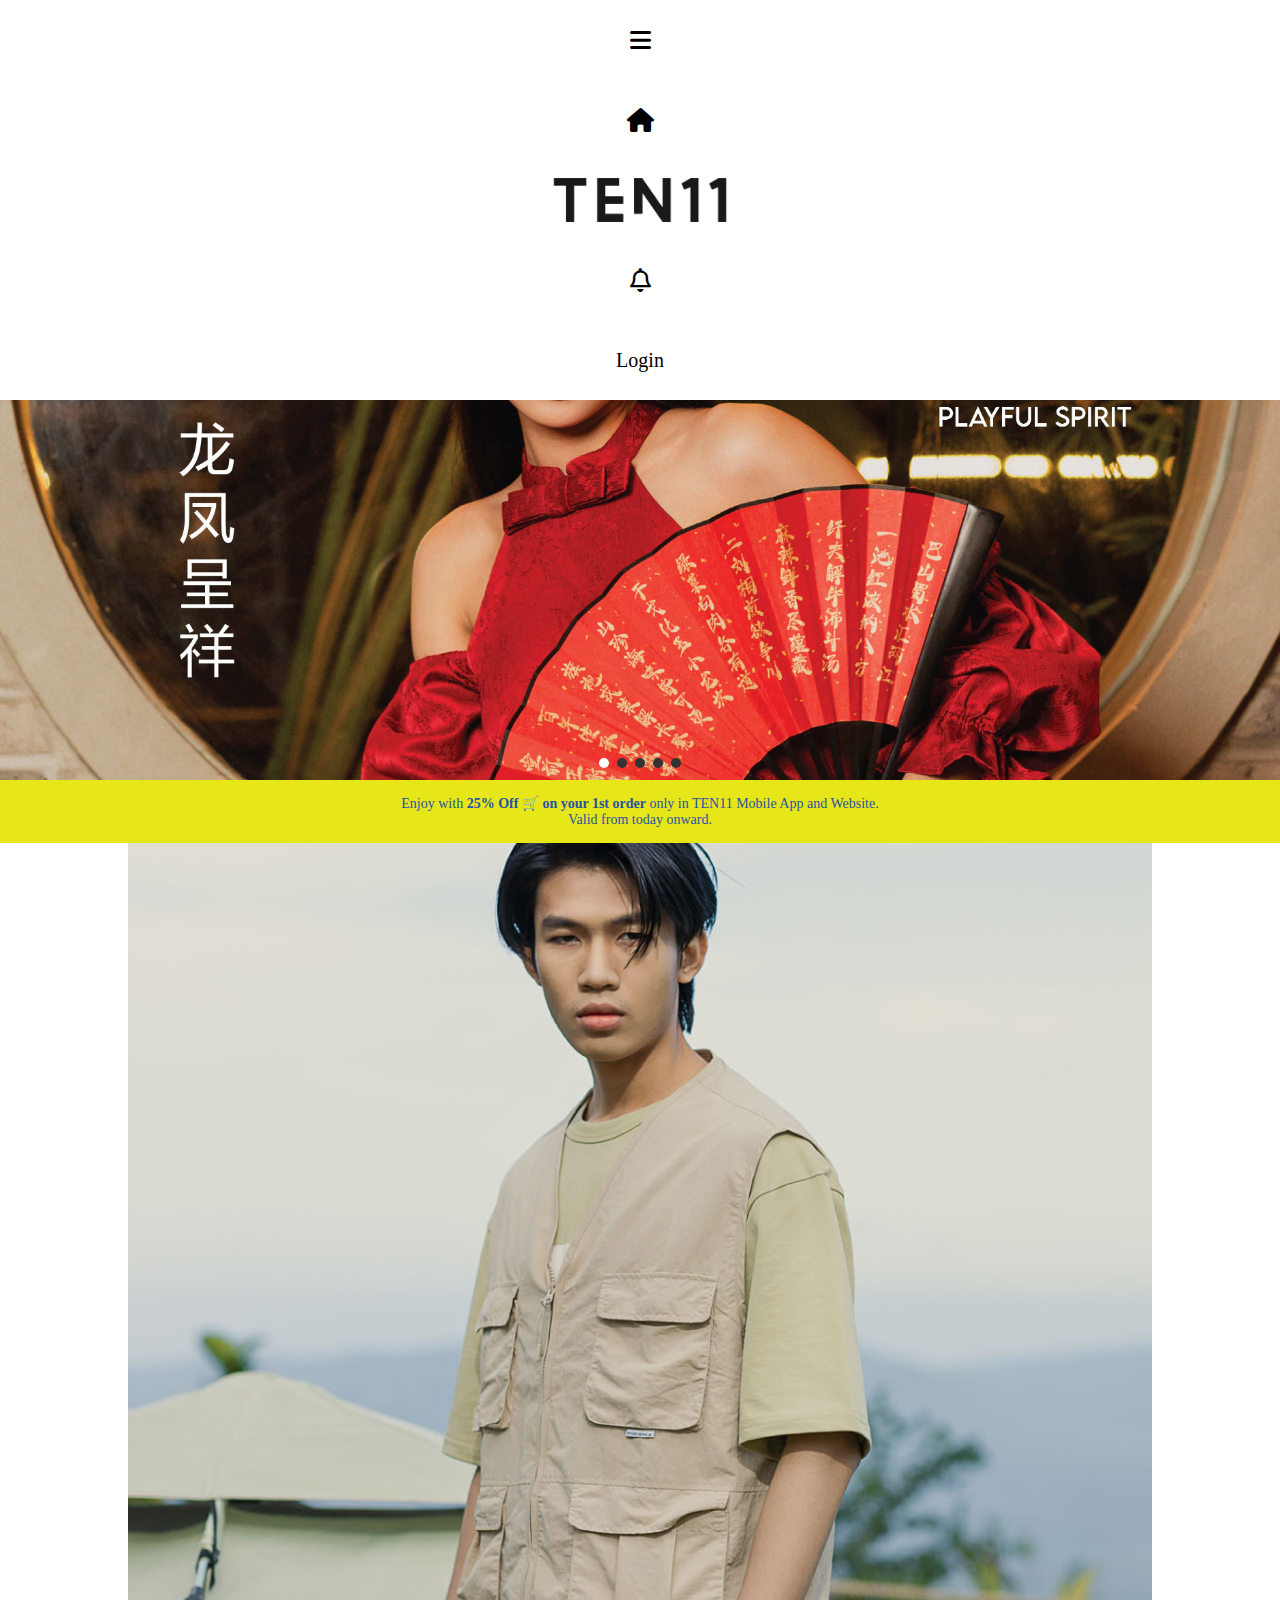
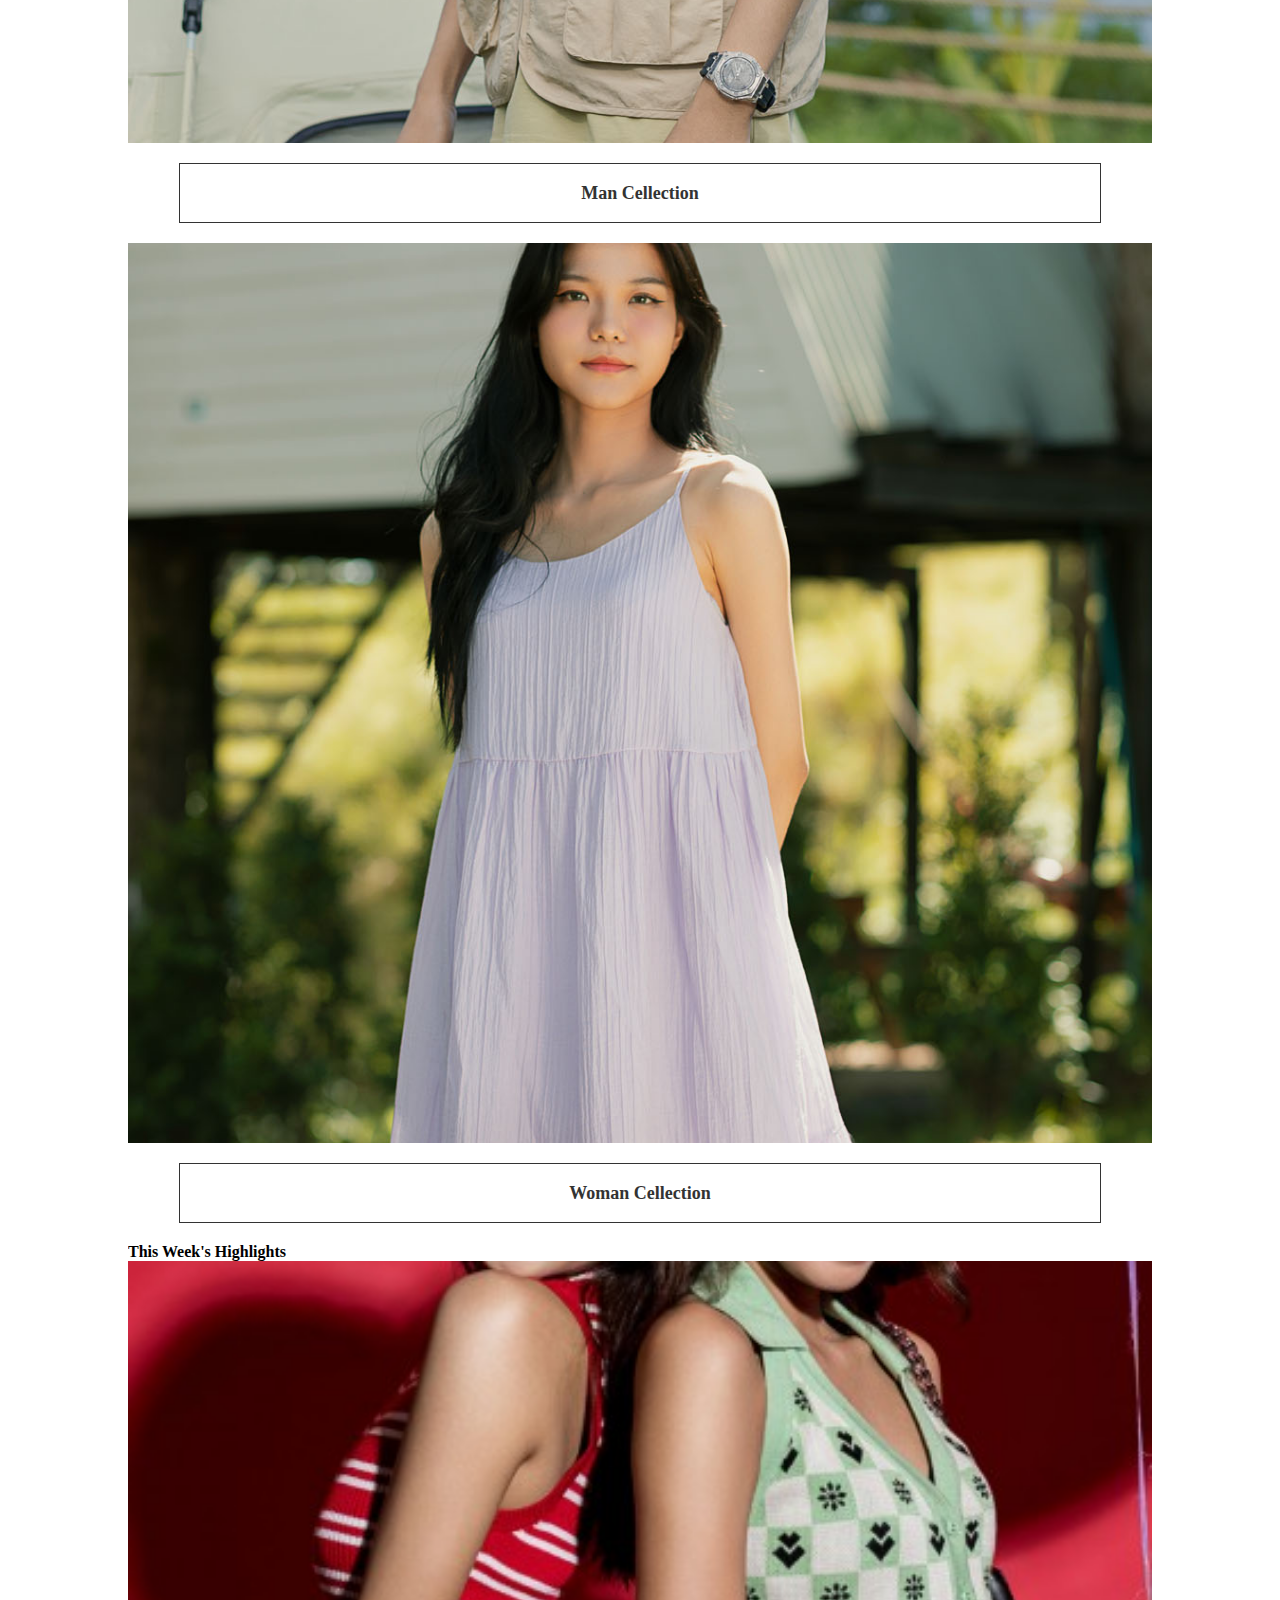
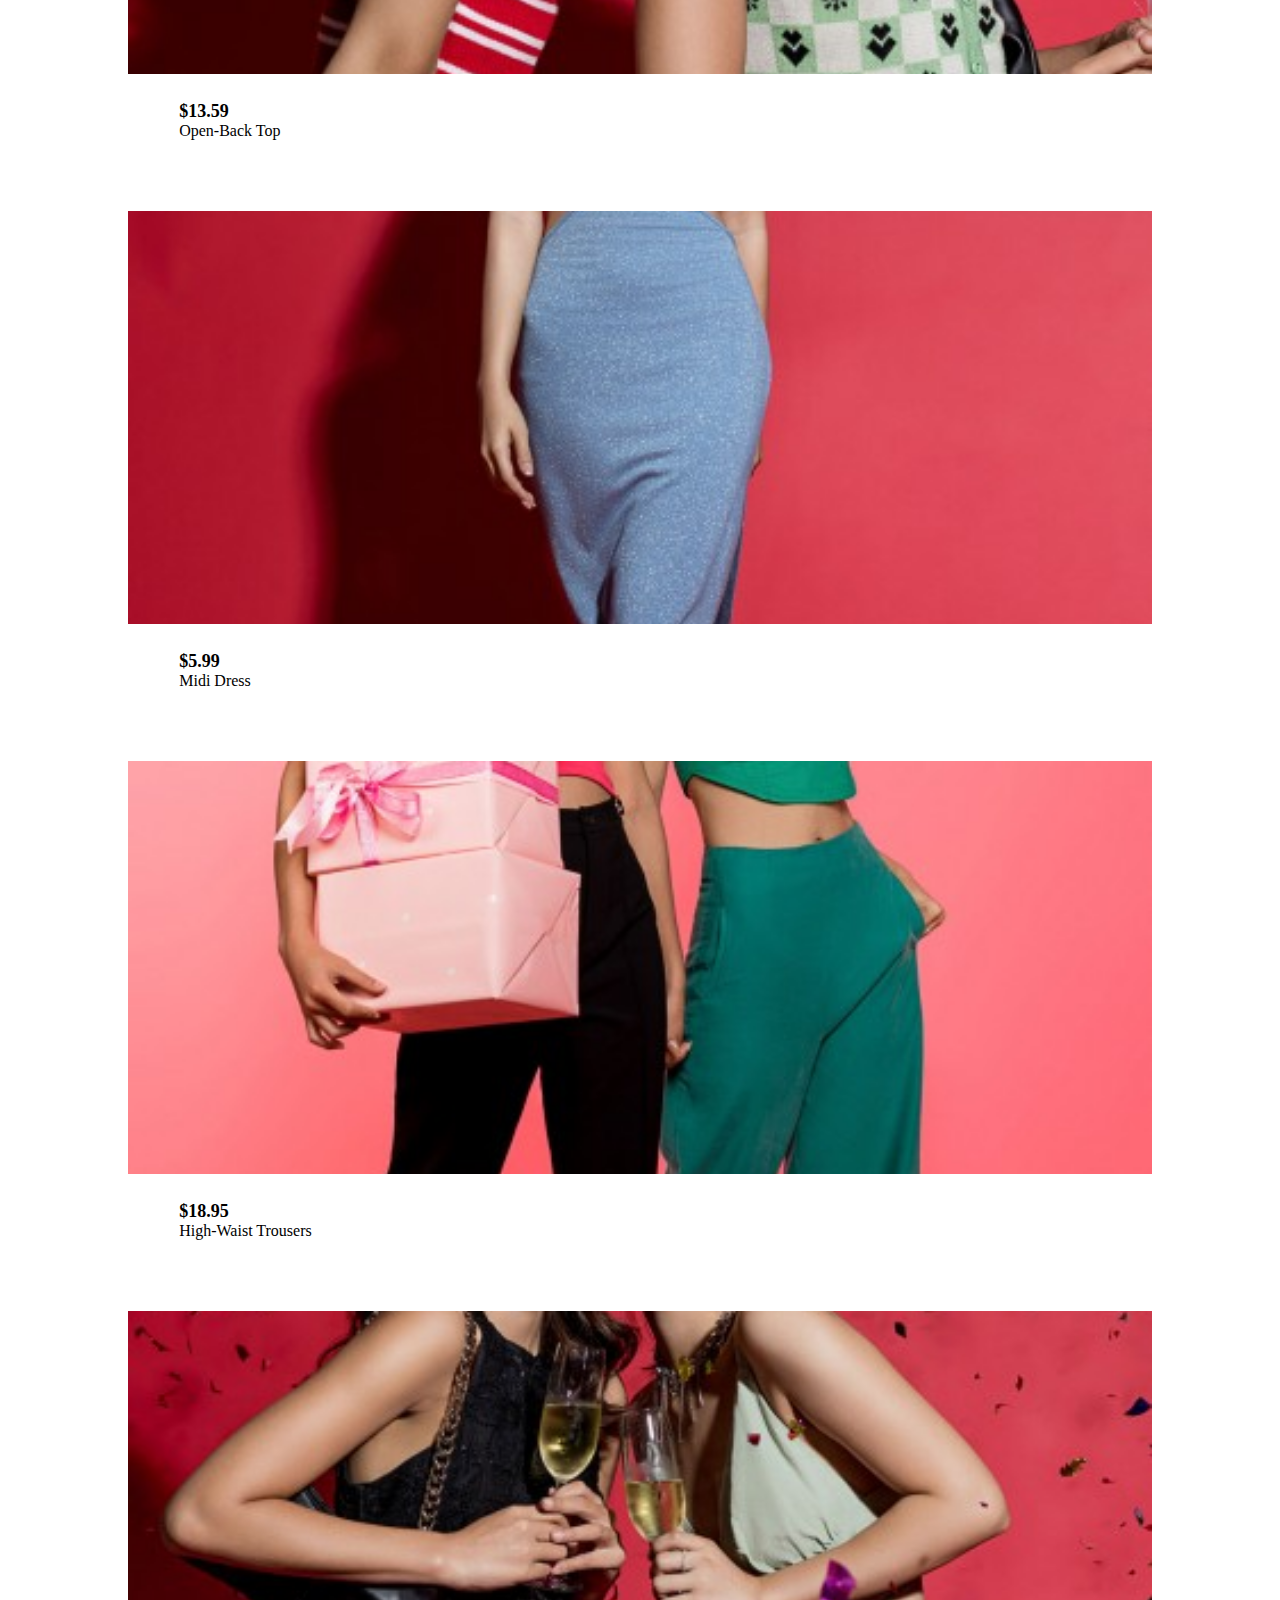
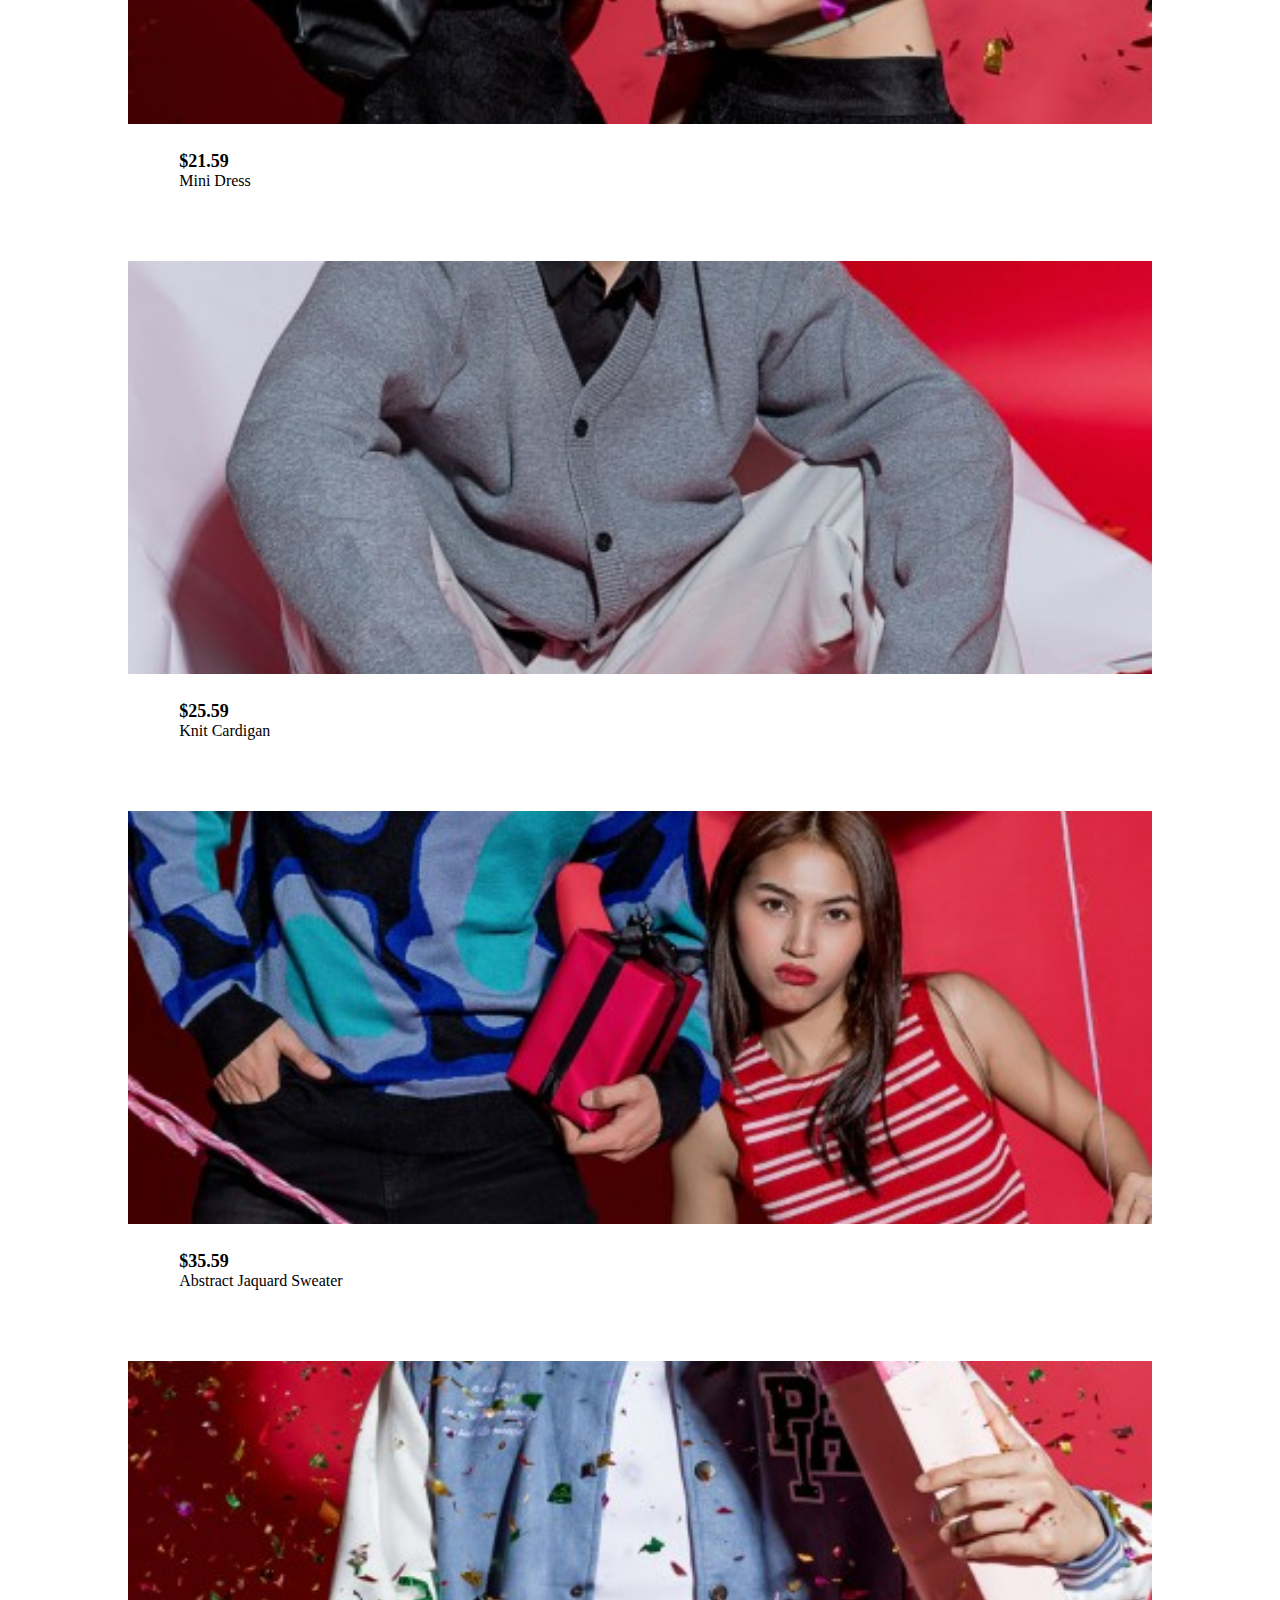
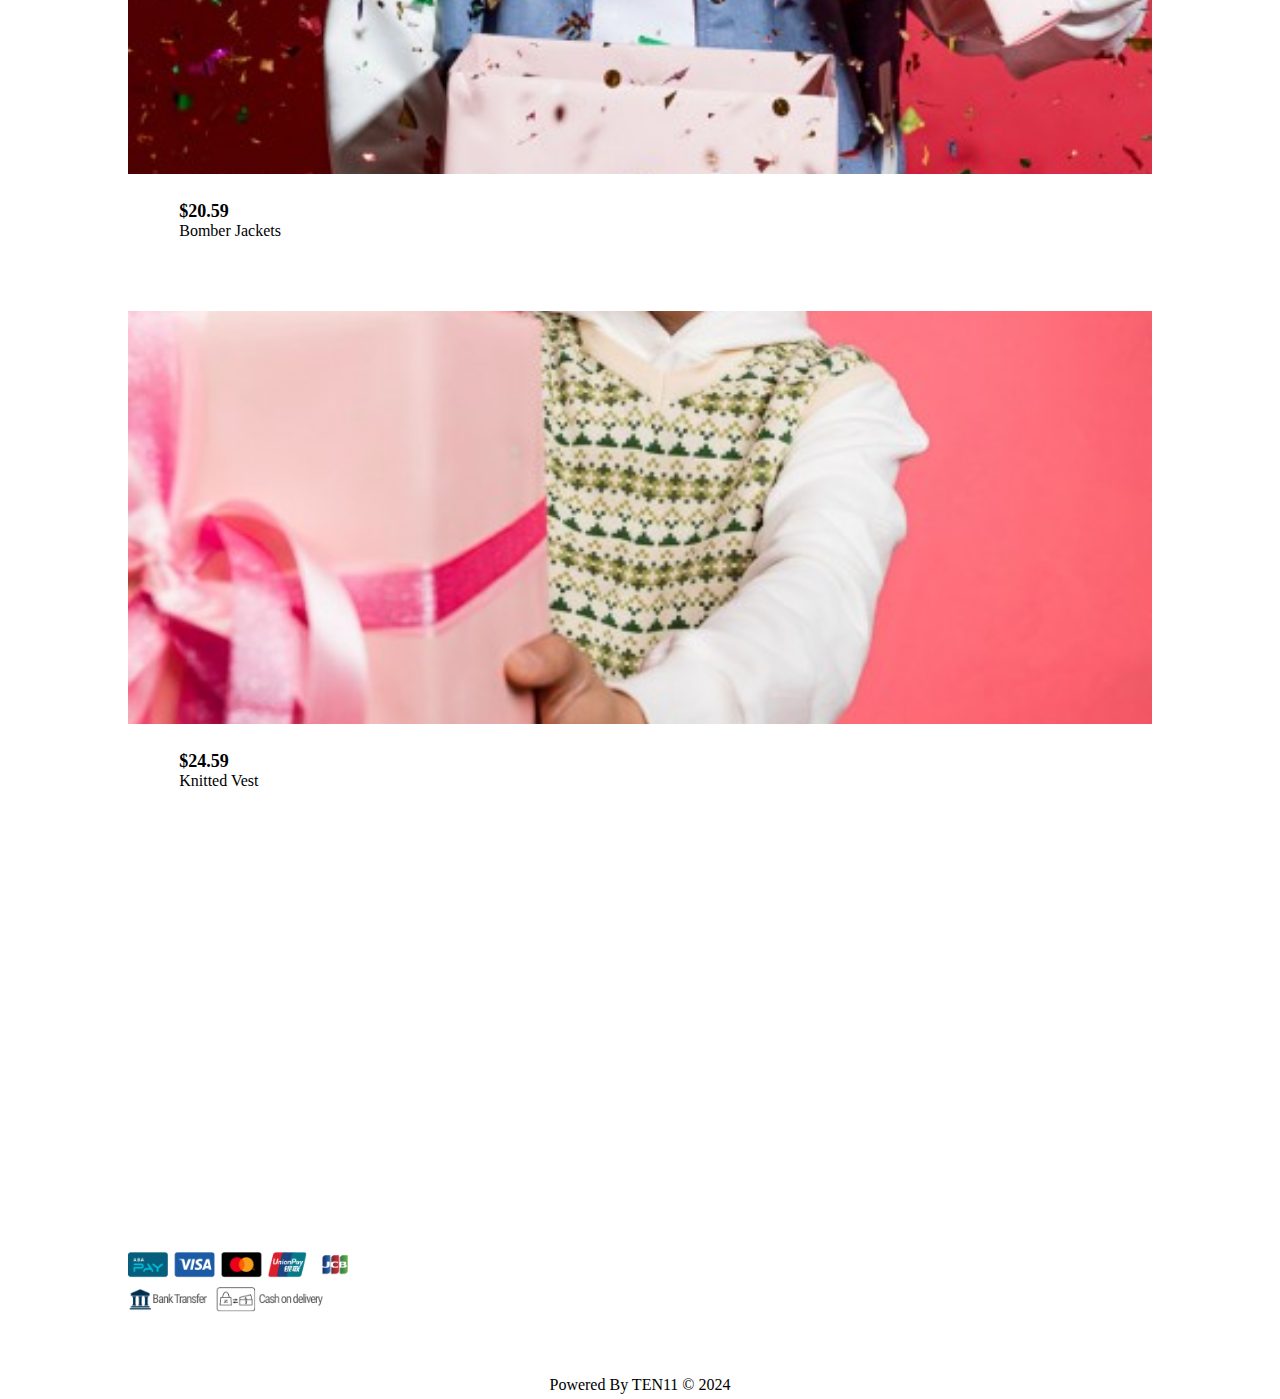
<file: index.html>
<!DOCTYPE html>
<html lang="en">
<head>
    <meta charset="UTF-8">
    <meta name="viewport" content="width=device-width, initial-scale=1.0">
    <title>TEN11</title>
    
    <!-- logo -->
    <link rel="icon" href="assets/logo.png">

    <!-- My CSS -->
    <link rel="stylesheet" href="css/style_index.css">

    <!-- jquery -->
    <script src="https://cdnjs.cloudflare.com/ajax/libs/jquery/3.7.1/jquery.min.js"></script>
    
    <!-- font-awesome -->
    <link rel="stylesheet" href="https://cdnjs.cloudflare.com/ajax/libs/font-awesome/6.5.1/css/all.min.css">
   
    <!-- bootstrap -->
    <link href="https://cdn.jsdelivr.net/npm/bootstrap@5.3.2/dist/css/bootstrap.min.css" rel="stylesheet" integrity="sha384-T3c6CoIi6uLrA9TneNEoa7RxnatzjcDSCmG1MXxSR1GAsXEV/Dwwykc2MPK8M2HN" crossorigin="anonymous">
    <script src="https://cdn.jsdelivr.net/npm/bootstrap@5.3.2/dist/js/bootstrap.bundle.min.js" integrity="sha384-C6RzsynM9kWDrMNeT87bh95OGNyZPhcTNXj1NW7RuBCsyN/o0jlpcV8Qyq46cDfL" crossorigin="anonymous"></script>

</head>
<body>
    <div class="container-fuilt-Head" >
        <div class="container-Head">
            <div class="row">
                <div class="menu-bar col-xl-1 col-lg-2 col-md-2 col-sm-2 col-2">
                    <i class="fa-solid fa-bars" id="fa-bars" ></i>
                </div>
                <div class="home col-xl-1 col-lg-1 col-md-1 col-sm-1 col-1">
                    <a href="index.html">
                        <i class="fa-solid fa-house"></i>
                    </a>
                </div>
                <div class="logo col-xl-8 col-lg-6 col-md-6 col-sm-6 col-5">
                    <img src="assets/logo_homepage.png" alt="">
                </div>
                <div class="notification col-xl-1 col-lg-1 col-md-1 col-sm-1 col-1">
                    <i class="fa-regular fa-bell"></i>
                </div>
                <div class="Login col-xl-1 col-lg-2 col-md-2 col-sm-2 col-3">
                    <span>Login</span>
                </div>
            </div>
        </div>      
    </div>  
    
    <div class="menu col-xl-4 col-lg-5 col-md-7 col-sm-9 col-9">
        <div class="txt-box">
            <h1>Menu</h1>
        </div>
        <div class="left-menu">
            <ul>
                <li>
                    <a href="Man.html" >
                        <h1>Man Cellection</h1>
                    </a>
                </li>
                <li>
                    <a href="Woman.html">
                        <h1>Woman Cellection</h1>
                    </a>
                </li>
            </ul>
        </div>
    </div>
    
    <div class="notifition-popup ">
        <div class="exit col-xl-12 col-lg-12 col-md-12 col-sm-12 col-12 ">
            <i class="fa-solid fa-xmark" id="exit"></i>
        </div>
        <div class="txt-box col-xl-12 col-lg-12 col-md-12 col-sm-12 col-12">
            <h5>
                <i class="fa-regular fa-bell "></i>
                1st🛒 time Buy Special offer 25% Off all items😁 in TEN11 Mobile App and Website.
            </h5>
        </div>
        <div class="txt-box col-xl-12 col-lg-12 col-md-12 col-sm-12 col-12 ">
            <p>Start from today onward.</p>
        </div>
        <div class="btn-box col-xl-12 col-lg-12 col-md-12 col-sm-12 col-12">
            <div class="box-shop">
                <a href="Man.html">Shop Man</a>
            </div>
            <div class="box-shop">
                <a href="Woman.html">Shop Woman</a>
            </div>
        </div>
    </div>
    
    <div class="container-slide ">
        <div class="pagination">
            <ul></ul>
        </div>
    </div>

    <div class="container-fuilt-promotion">
        <div class="txt-promotion"> 
            <p>Enjoy with <b>25% Off</b> 🛒 <b>on your 1st order</b> only in TEN11 Mobile App and Website.</p>
            <p>Valid from today onward.</p>
        </div>
        
    </div>

    <div class="container-cellection mt-4">
        <div class="row">
            <div class="cellection  col-xl-6 col-lg-6 col-md-6 col-sm-6 col-6">
                <div class="img-box ">
                    <img src="img/menCelection.jpg" alt="">
                </div>
                <div class="txt-box ">
                    <div class="box">
                        <a href="Man.html"><b>Man Cellection</b></a>
                    </div>
                </div>
            </div>
            <div class="cellection col-xl-6 col-lg-6 col-md-6 col-sm-6 col-6">
                <div class="img-box">
                    <img src="img/womenCellection.jpg" alt="">
                </div>
                <div class="txt-box">
                    <div class="box">
                        <a href="Woman.html"><b>Woman Cellection</b></a>
                    </div>
                    
                </div>
            </div>
        </div>
    </div>

    <div class="container-highlights ">
        <div class="title mt-4">
            <h4>This Week's Highlights</h4>
        </div>    
        <div class="row" id="item-highlights">
        </div>
    </div> 

    <div class="container-fuilt bg-dark">
        <div class="container-end">
            <div class="row">
                <div class="container-item col-xl-4 col-lg-4 col-md-6 col-sm-6 col-6">
                    <div class="title-box">
                        <span>
                            <b>Follow Us</b>
                        </span>
                    </div>
                    <div class="item-box">
                        <span><i class="fa-brands fa-facebook"></i> Facebook</span>
                        <span><i class="fa-brands fa-instagram"></i> Instagram</span>
                        <span><i class="fa-brands fa-tiktok"></i> Tiktok</span>
                    </div>
                </div>
                <div class="container-item col-xl-4 col-lg-4 col-md-6 col-sm-6 col-6">
                    <div class="title-box">
                        <span>
                            <b>Customer Services</b>
                        </span>
                    </div>
                    <div class="item-box">
                        <span><i class="fa-regular fa-circle-question"></i> Online exchange policy</span>
                        <span><i class="fa-solid fa-shield-halved"></i> Privacy Policy</span>
                    </div>
                </div>
                <div class="container-item col-xl-4 col-lg-4 col-md-12 col-sm-12 col-12">
                    <div class="title-box">
                        <span>
                            <b>We Accept</b>
                        </span>
                    </div>
                    <div class="item-box">
                        <img src="img/We-accept-payments.png" alt="">
                    </div>
                </div>
            </div>
        </div>
    </div>

    <div class="container-proweredBy">
        <span>Powered By TEN11 © 2024</span>
    </div>
</body>
<!-- My script -->
<script src="js/script_index.js"></script>
</html>
</file>
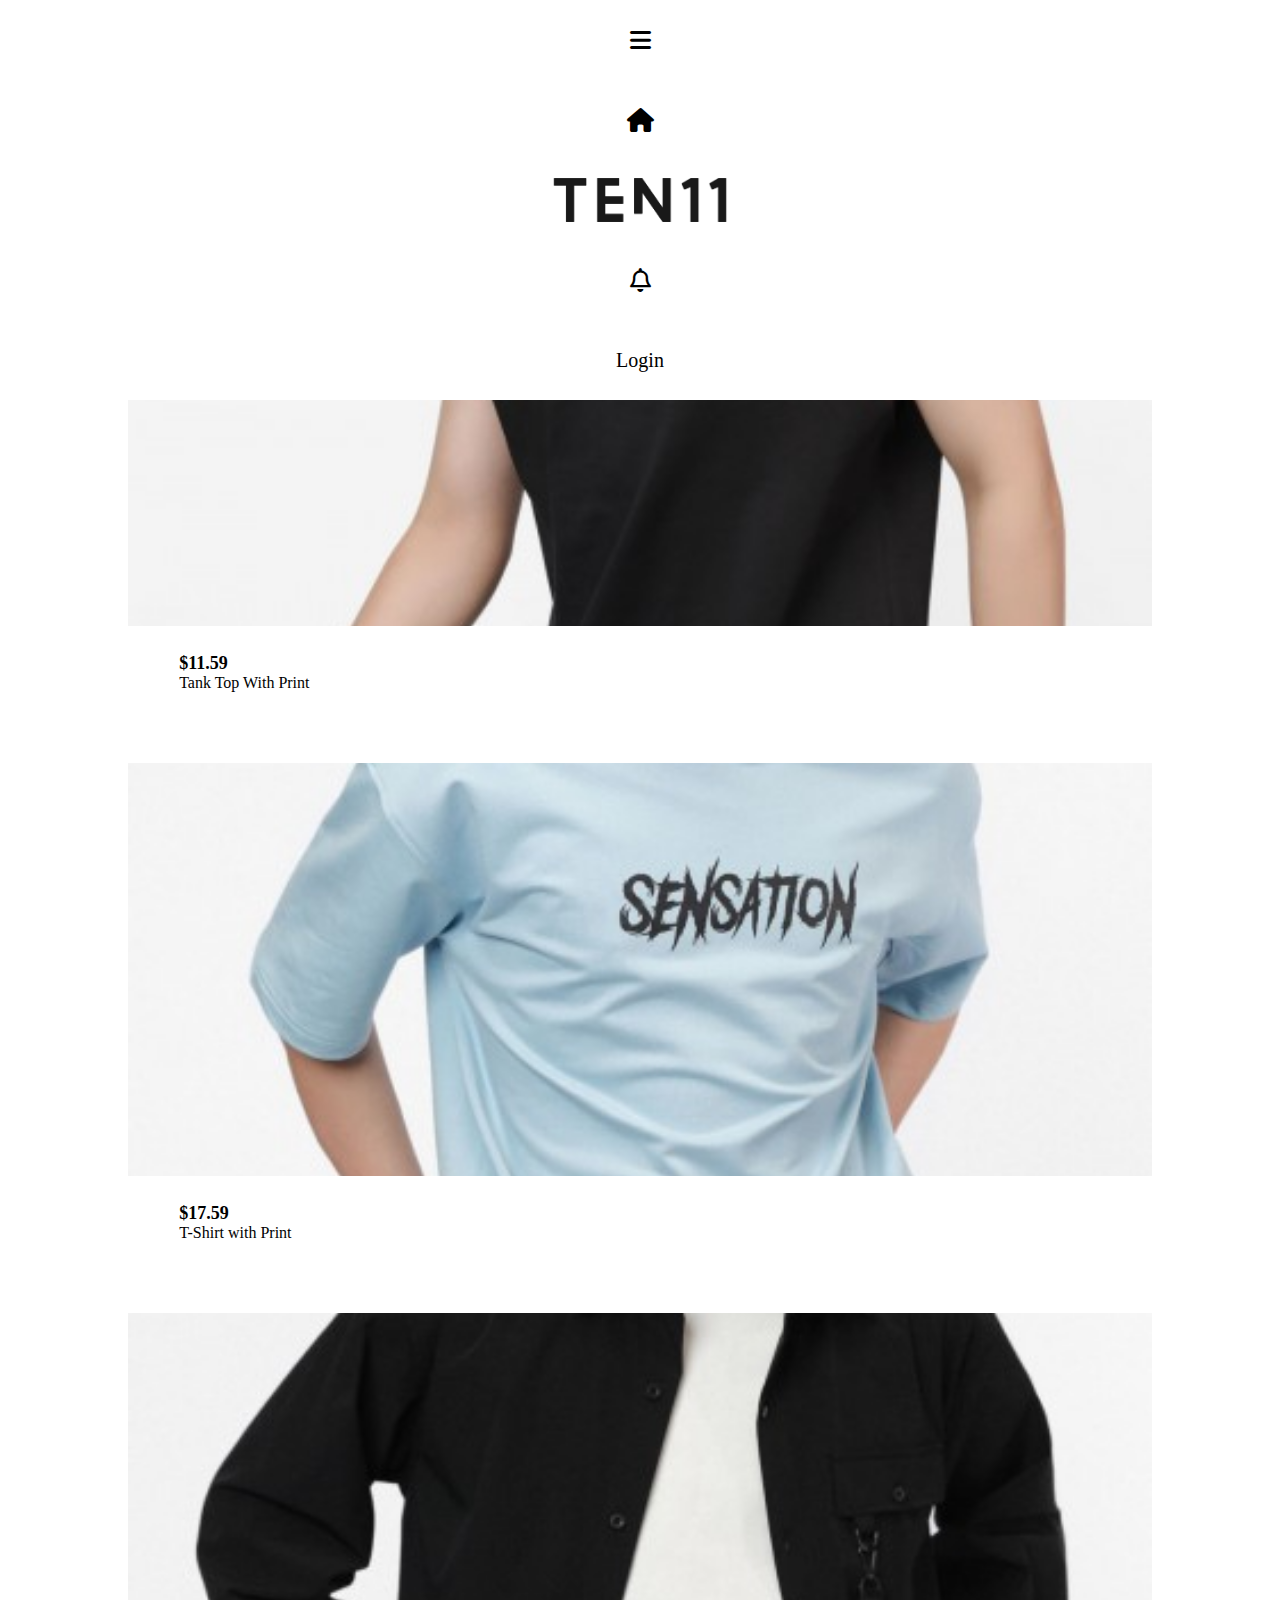
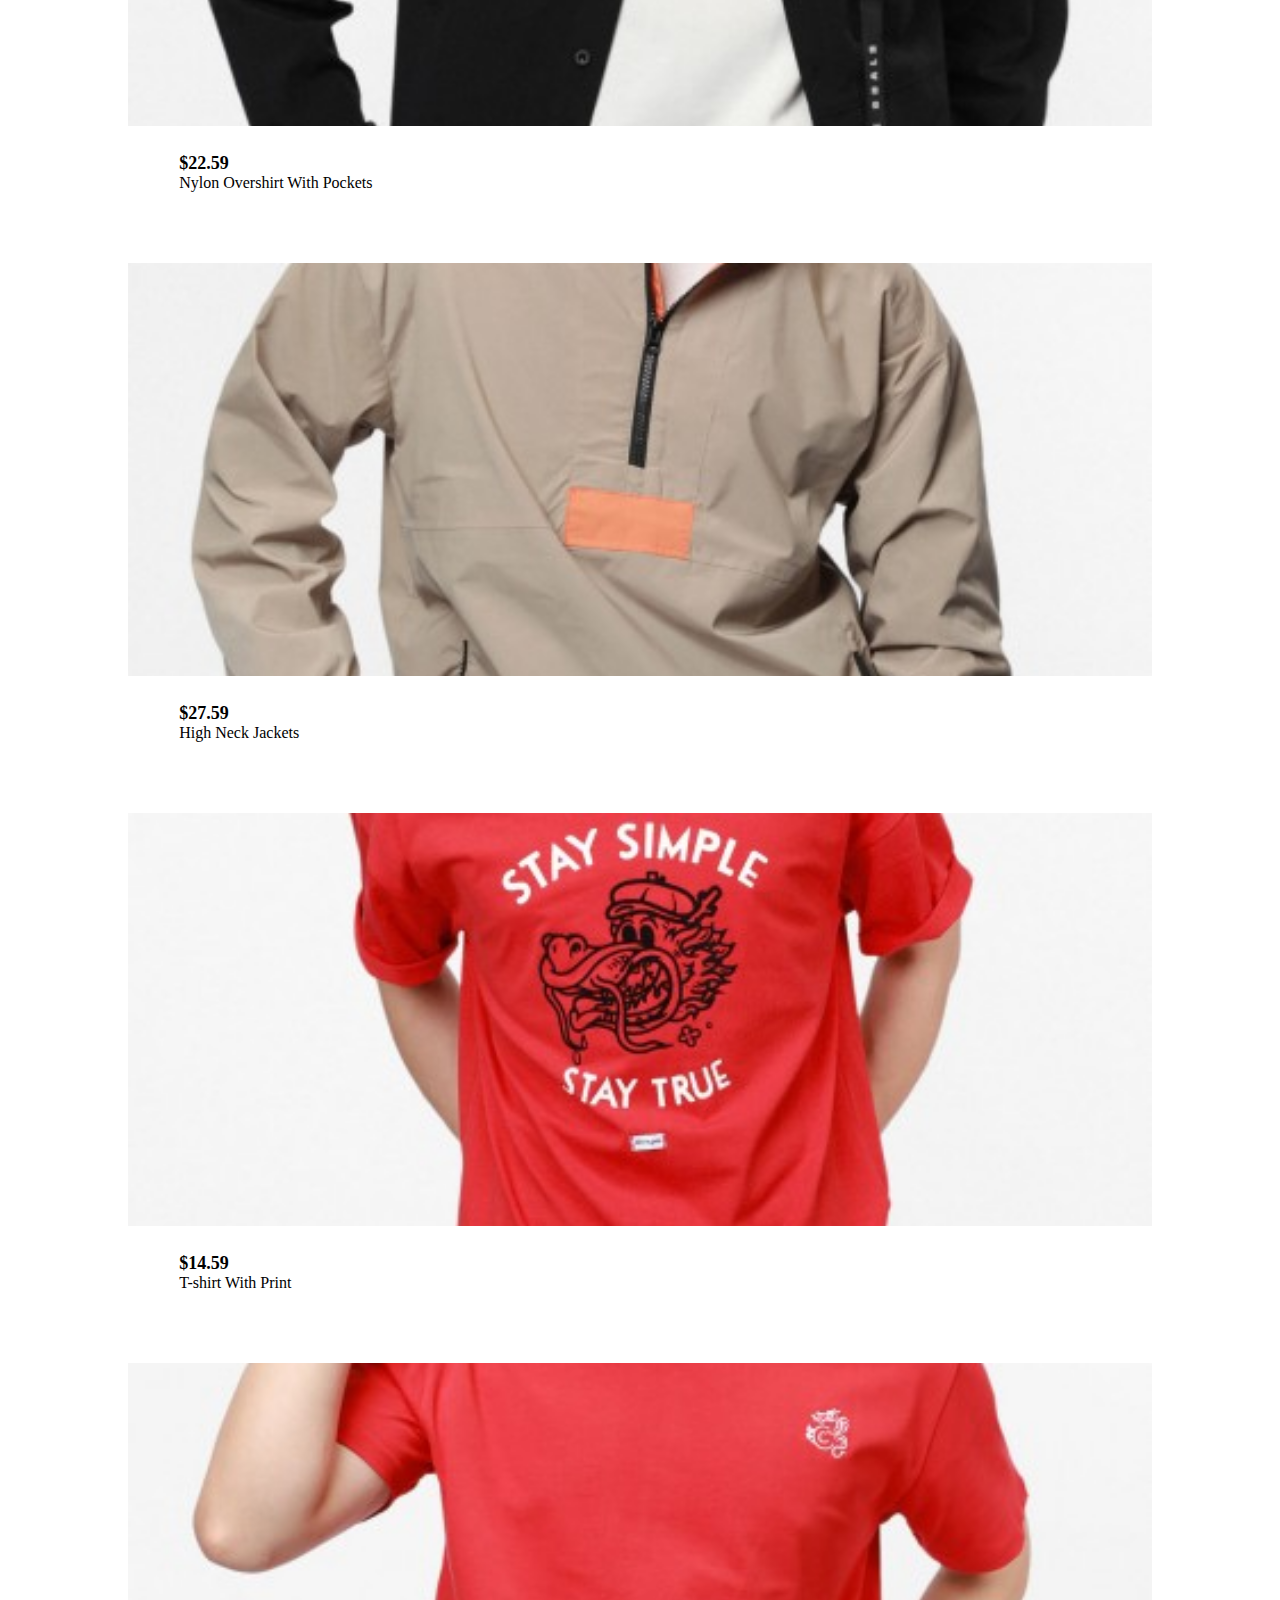
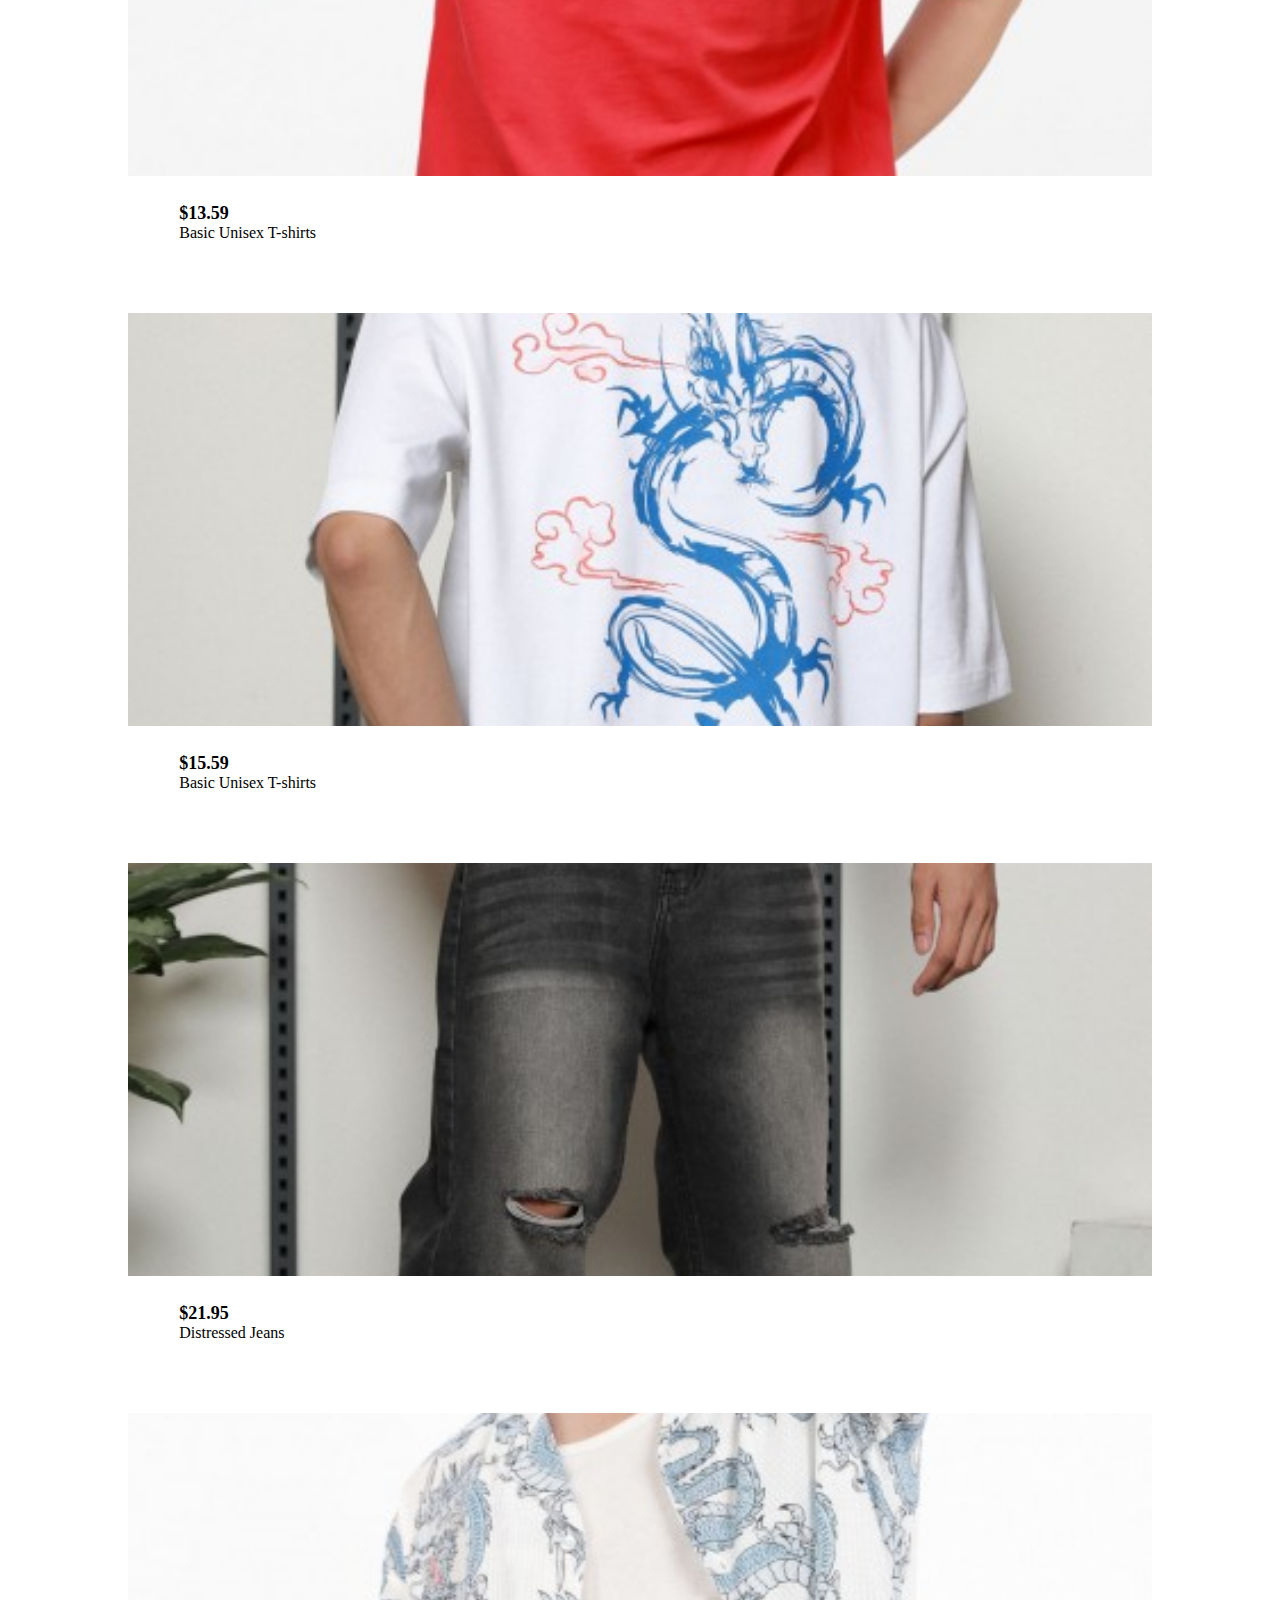
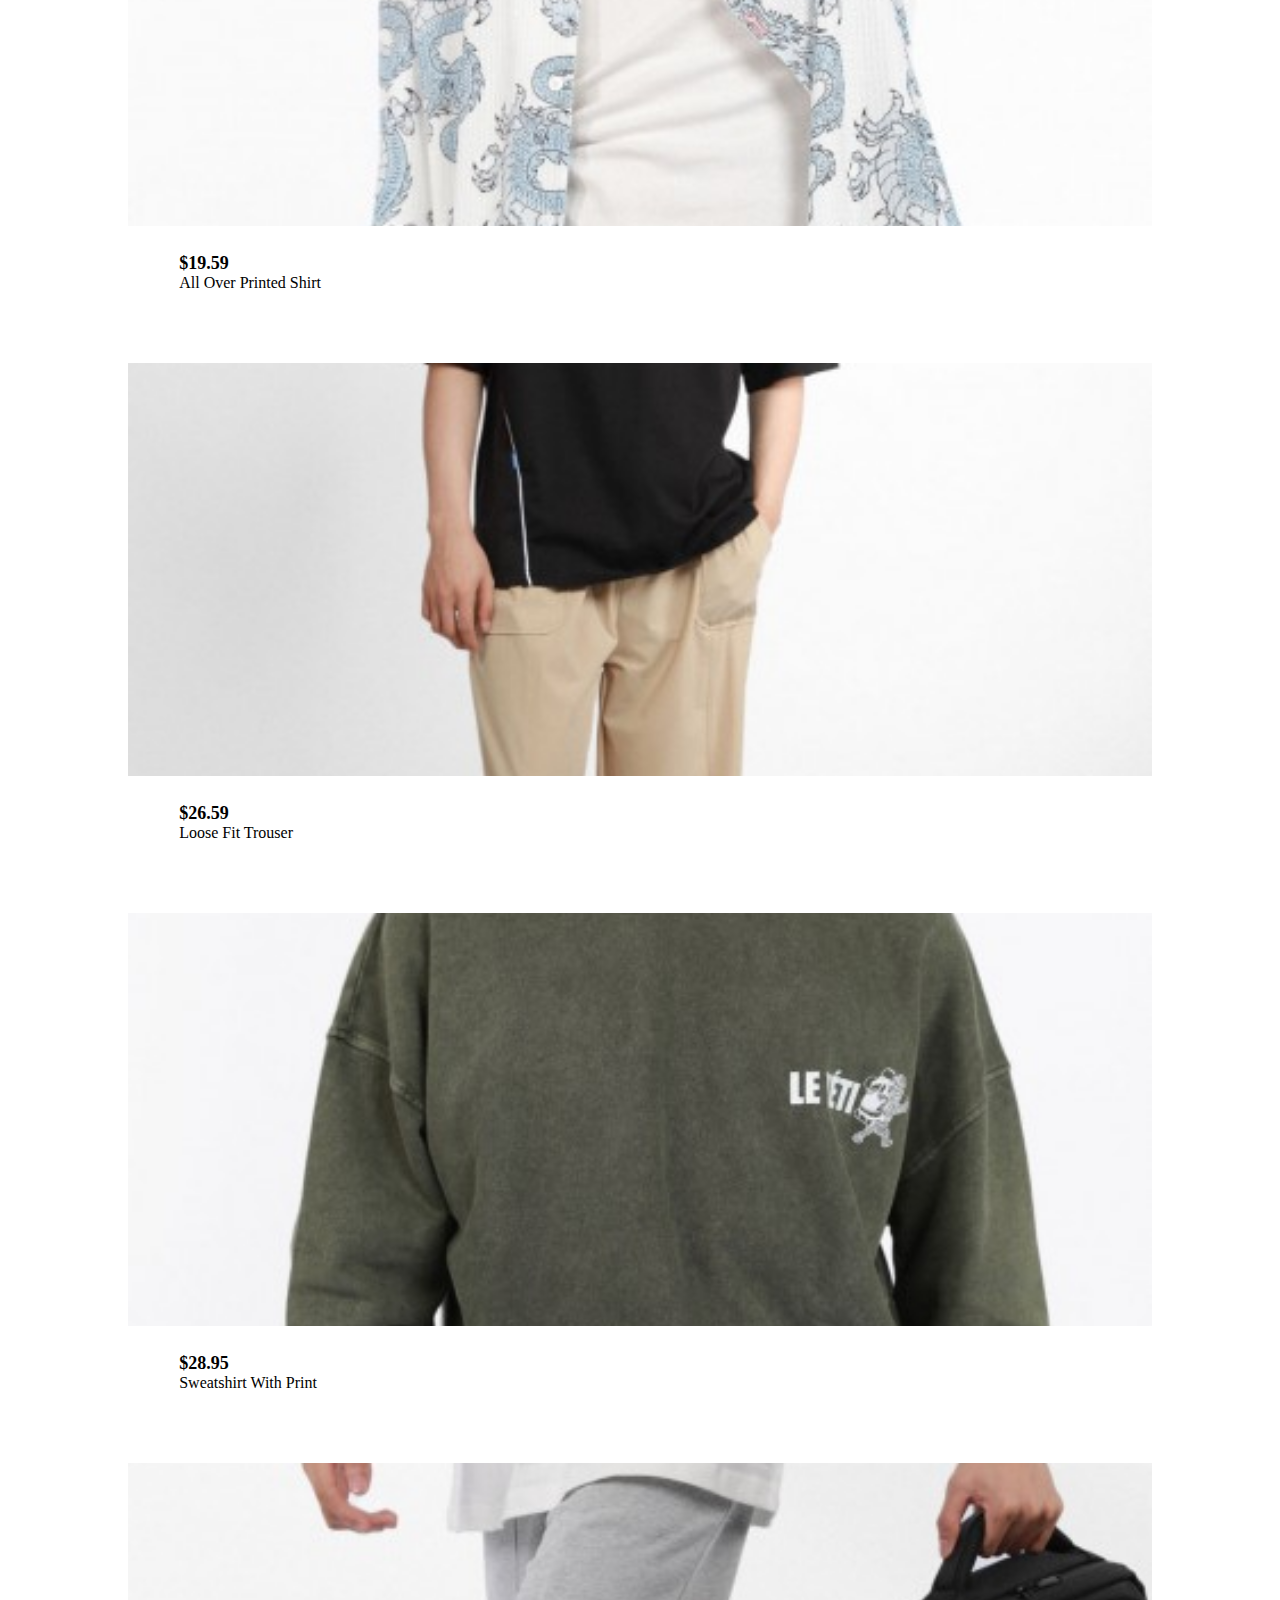
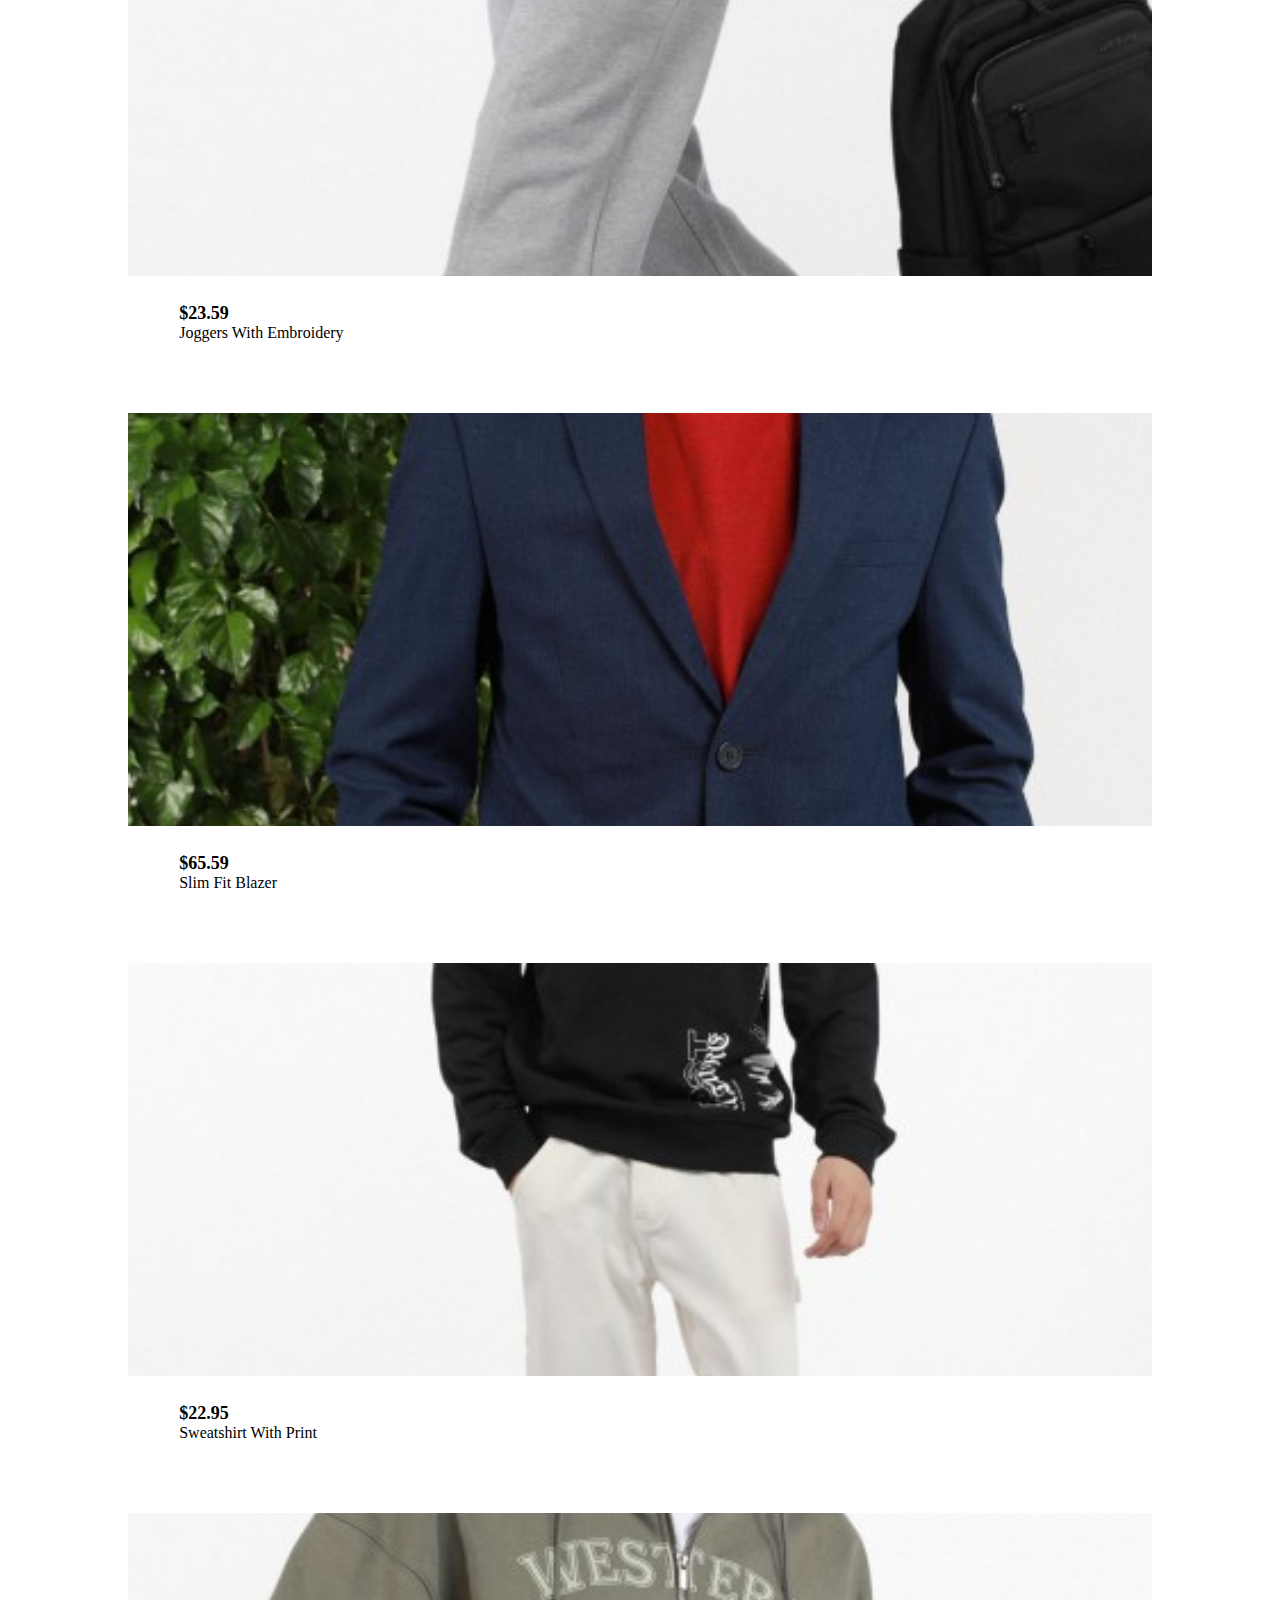
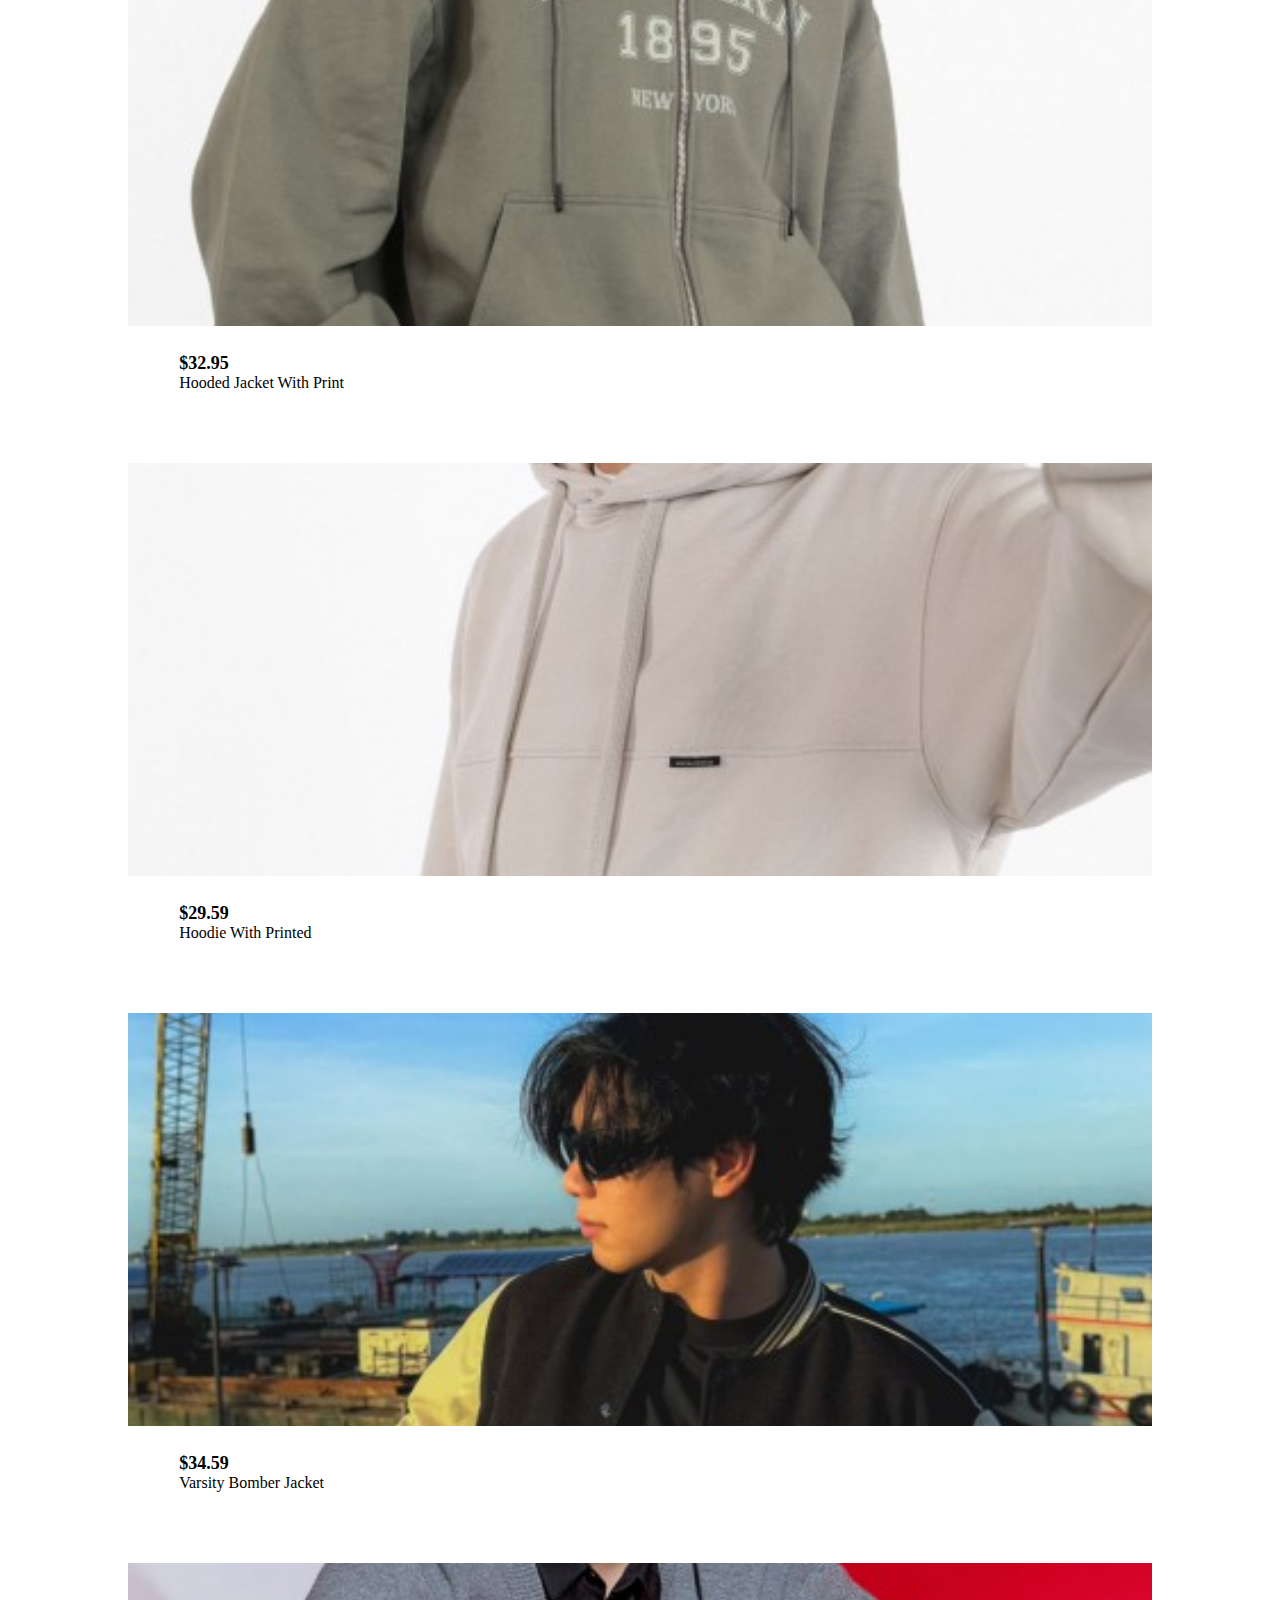
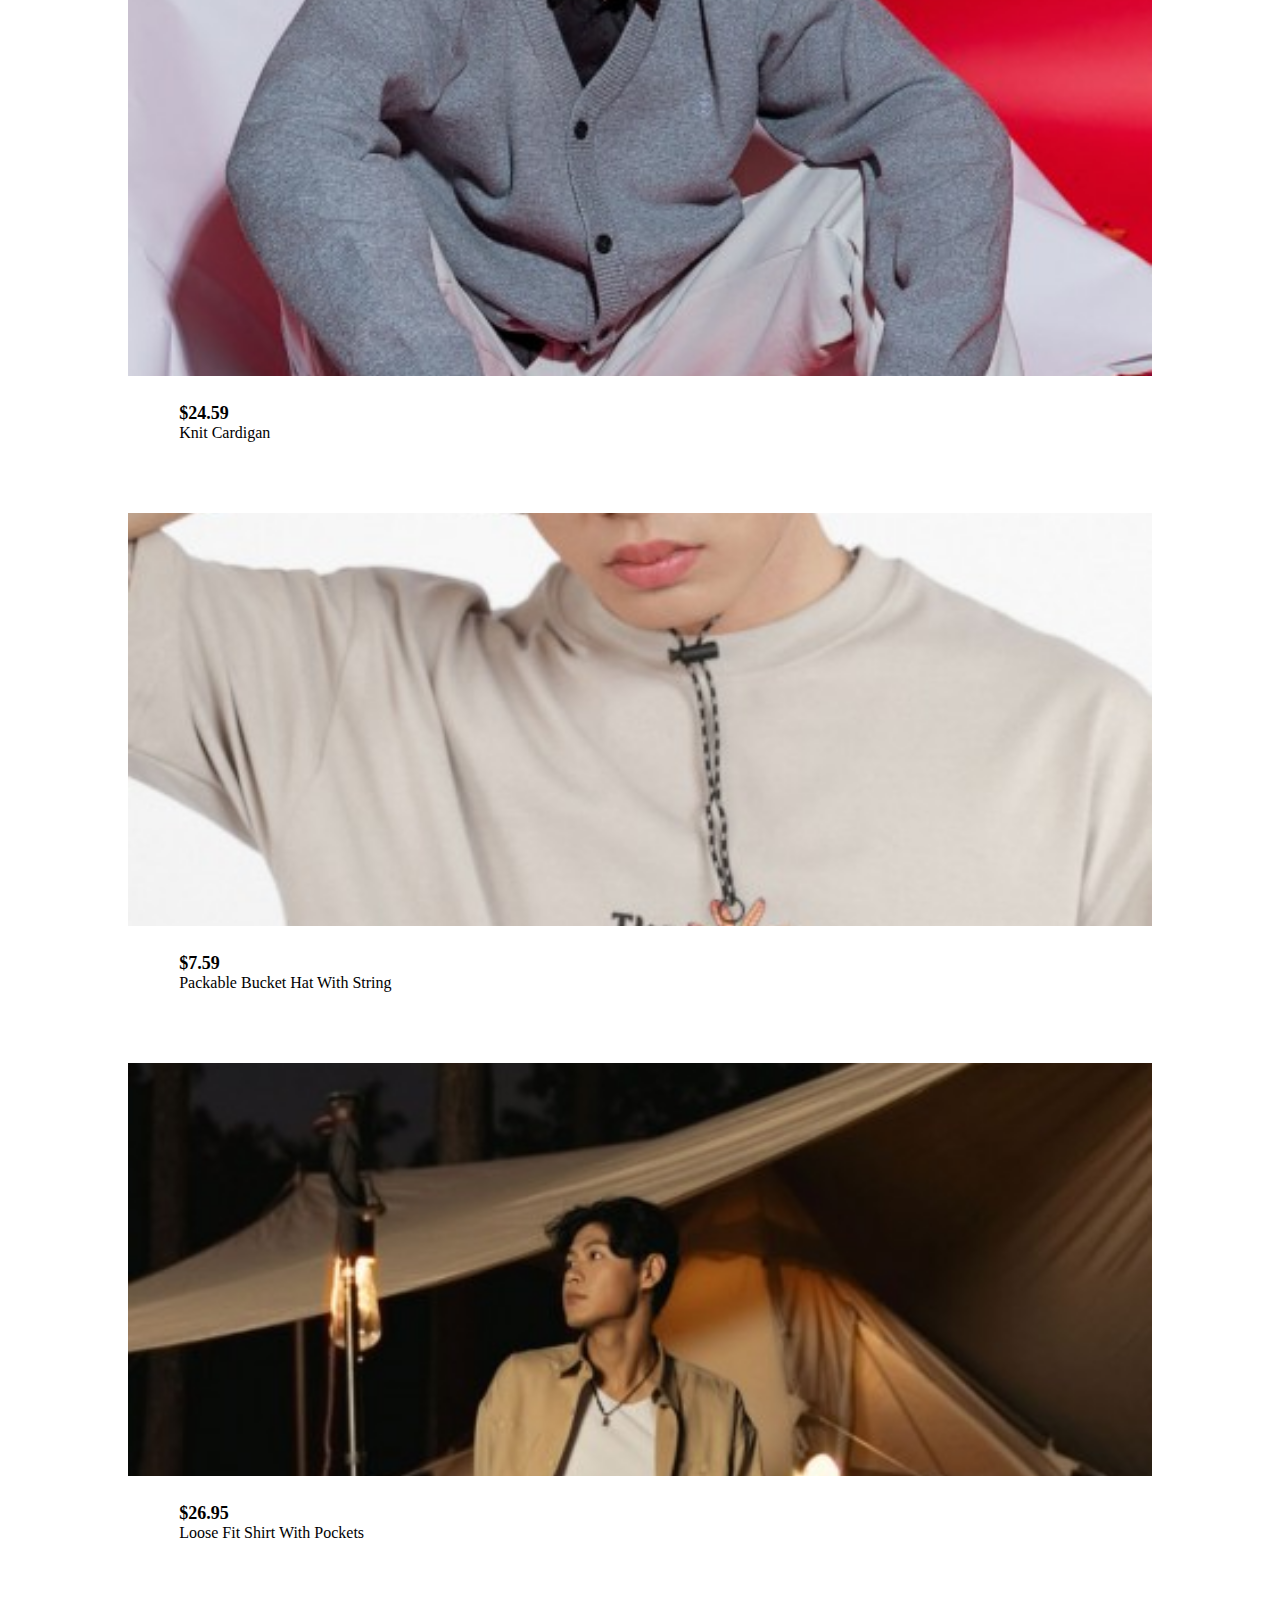
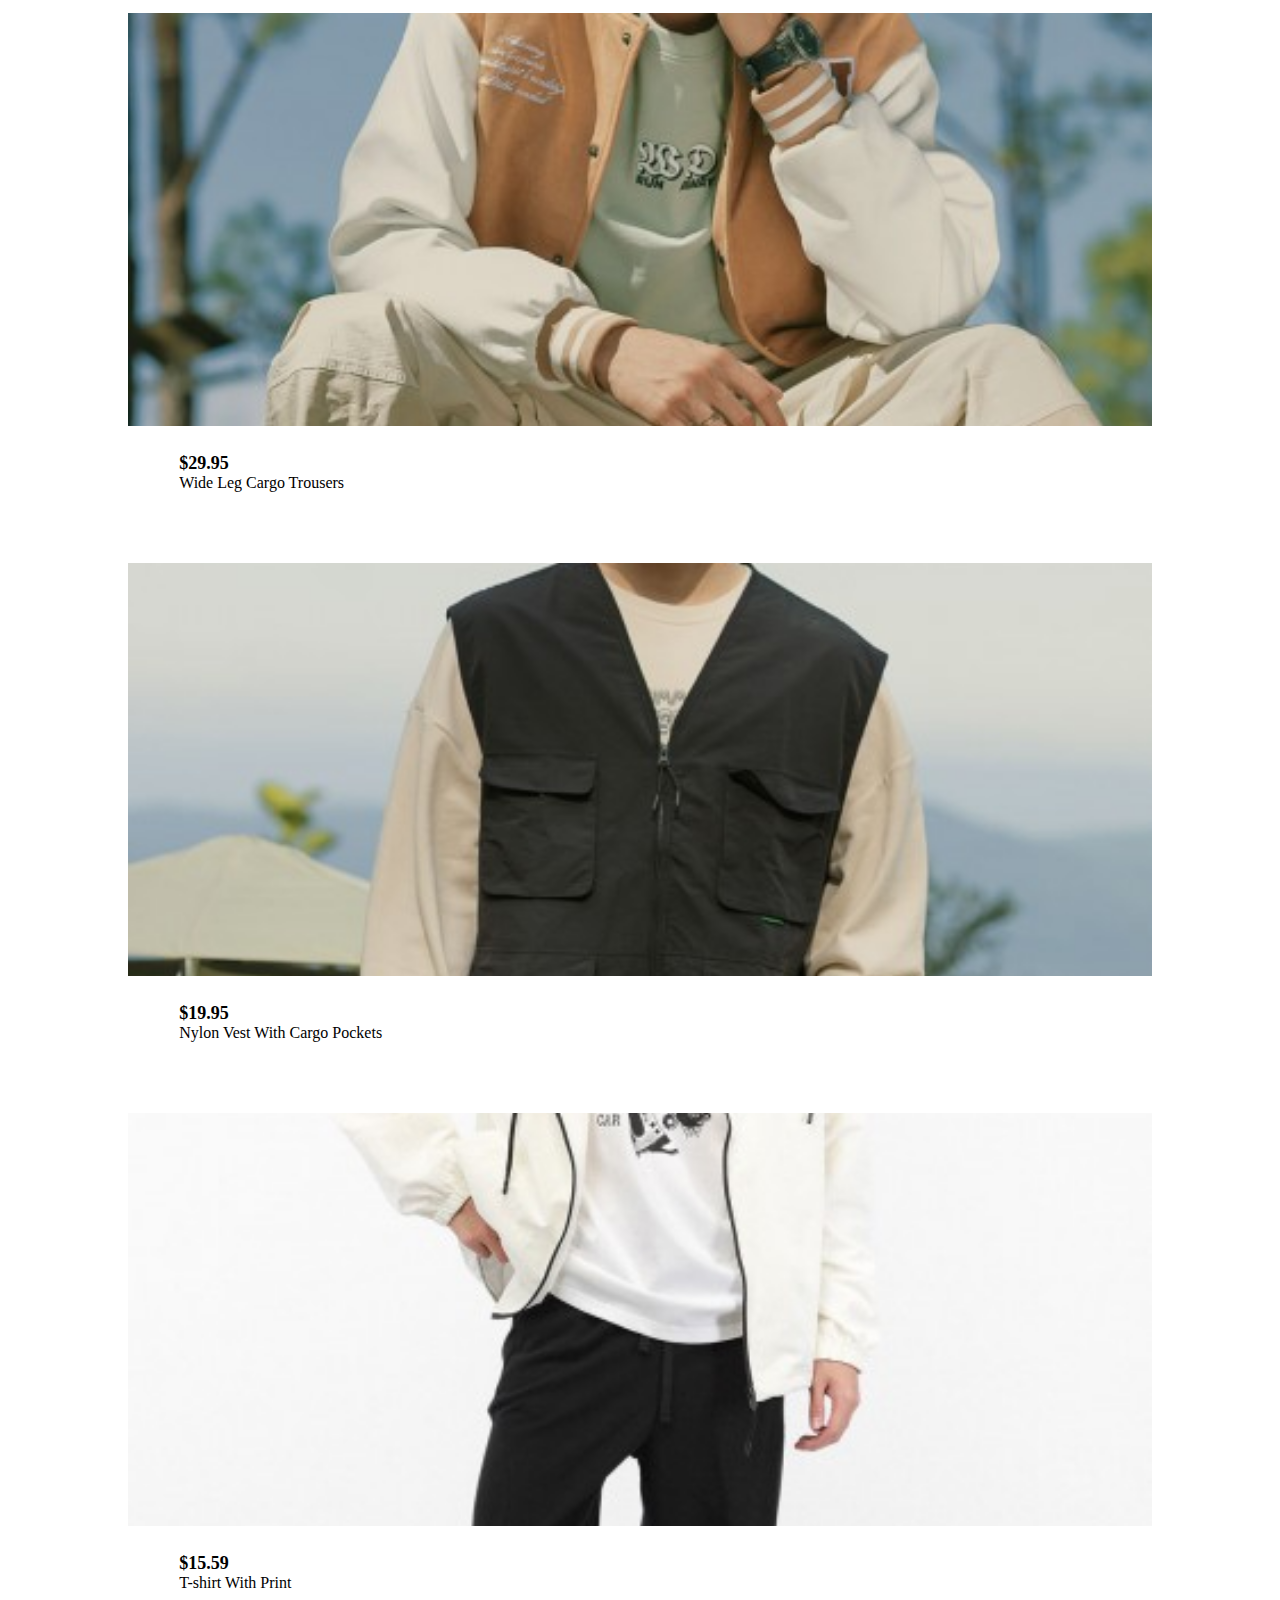
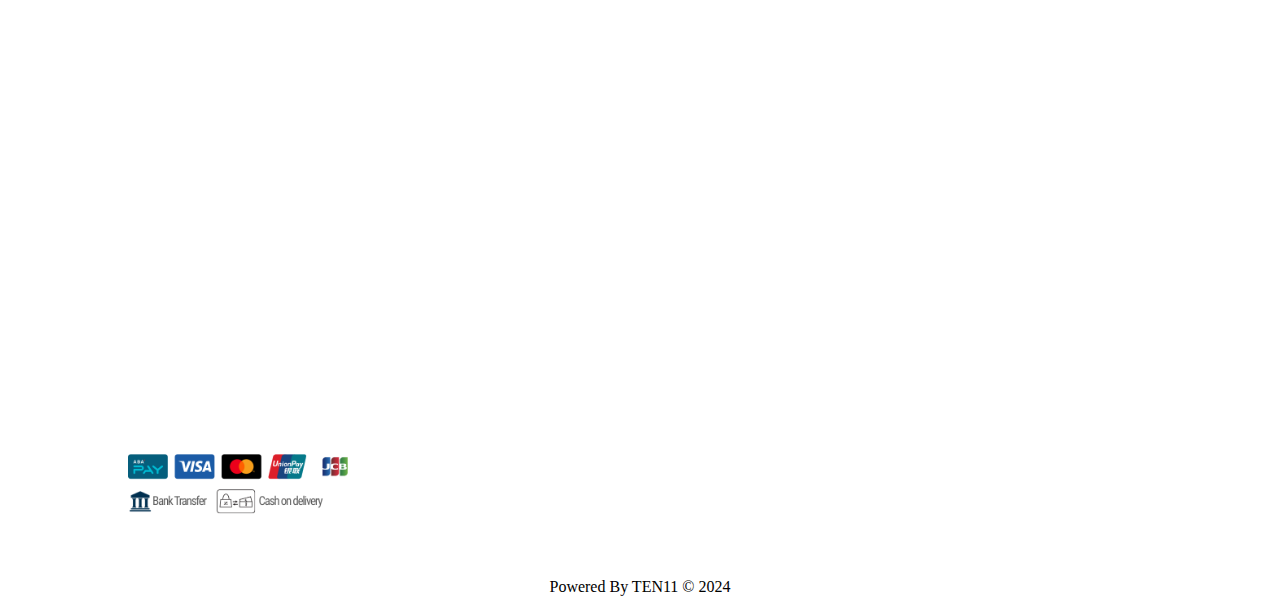
<file: Man.html>
<!DOCTYPE html>
<html lang="en">
<head>
    <meta charset="UTF-8">
    <meta name="viewport" content="width=device-width, initial-scale=1.0">
    <title>Man Cellection</title>

    <!-- logo -->
    <link rel="icon" href="assets/logo.png">

    <!-- My CSS -->
    <link rel="stylesheet" href="css/style_item.css">

    <!-- jquery -->
    <script src="https://cdnjs.cloudflare.com/ajax/libs/jquery/3.7.1/jquery.min.js"></script>
    
    <!-- font-awesome -->
    <link rel="stylesheet" href="https://cdnjs.cloudflare.com/ajax/libs/font-awesome/6.5.1/css/all.min.css">
   
    <!-- bootstrap -->
    <link href="https://cdn.jsdelivr.net/npm/bootstrap@5.3.2/dist/css/bootstrap.min.css" rel="stylesheet" integrity="sha384-T3c6CoIi6uLrA9TneNEoa7RxnatzjcDSCmG1MXxSR1GAsXEV/Dwwykc2MPK8M2HN" crossorigin="anonymous">
    <script src="https://cdn.jsdelivr.net/npm/bootstrap@5.3.2/dist/js/bootstrap.bundle.min.js" integrity="sha384-C6RzsynM9kWDrMNeT87bh95OGNyZPhcTNXj1NW7RuBCsyN/o0jlpcV8Qyq46cDfL" crossorigin="anonymous"></script>

</head>
<body>
    <div class="container-fuilt-Head" >
        <div class="container-Head">
            <div class="row">
                <div class="menu-bar col-xl-1 col-lg-2 col-md-2 col-sm-2 col-2">
                    <i class="fa-solid fa-bars" id="fa-bars" ></i>
                </div>
                <div class="home col-xl-1 col-lg-1 col-md-1 col-sm-1 col-1">
                    <a href="index.html">
                        <i class="fa-solid fa-house"></i>
                    </a>
                </div>
                <div class="logo col-xl-8 col-lg-6 col-md-6 col-sm-6 col-5">
                    <img src="assets/logo_homepage.png" alt="">
                </div>
                <div class="notification col-xl-1 col-lg-1 col-md-1 col-sm-1 col-1">
                    <i class="fa-regular fa-bell"></i>
                </div>
                <div class="Login col-xl-1 col-lg-2 col-md-2 col-sm-2 col-3">
                    <span>Login</span>
                </div>
            </div>
        </div>      
    </div>  
    
    <div class="menu col-xl-4 col-lg-5 col-md-7 col-sm-9 col-9">
        <div class="txt-box">
            <h1>Menu</h1>
        </div>
        <div class="left-menu">
            <ul>
                <li>
                    <a href="Man.html" >
                        <h1>Man Cellection</h1>
                    </a>
                </li>
                <li>
                    <a href="Woman.html">
                        <h1>Woman Cellection</h1>
                    </a>
                </li>
            </ul>
        </div>
    </div>
    
    <div class="notifition-popup ">
        <div class="exit col-xl-12 col-lg-12 col-md-12 col-sm-12 col-12 ">
            <i class="fa-solid fa-xmark" id="exit"></i>
        </div>
        <div class="txt-box col-xl-12 col-lg-12 col-md-12 col-sm-12 col-12">
            <h5>
                <i class="fa-regular fa-bell "></i>
                1st🛒 time Buy Special offer 25% Off all items😁 in TEN11 Mobile App and Website.
            </h5>
        </div>
        <div class="txt-box col-xl-12 col-lg-12 col-md-12 col-sm-12 col-12 ">
            <p>Start from today onward.</p>
        </div>
        <div class="btn-box col-xl-12 col-lg-12 col-md-12 col-sm-12 col-12">
            <div class="box-shop">
                <a href="Man.html">Shop Man</a>
            </div>
            <div class="box-shop">
                <a href="Woman.html">Shop Woman</a>
            </div>
        </div>
    </div>

    <div class="container-fuilt-promotion">
        <div class="txt-promotion"> 
            <p>Enjoy with <b>25% Off</b> 🛒 <b>on your 1st order</b> only in TEN11 Mobile App and Website.</p>
            <p>Valid from today onward.</p>
        </div>
        
    </div>

    <div class="container-fuilt-item">
        <div class="container-item">
            <div class="length-item" id="lengthItem">
                
            </div>
            <div class="row" id="manList">
            </div>
        </div>
        
        
    </div>
    
    <div class="container-fuilt bg-dark">
        <div class="container-end">
            <div class="row">
                <div class="container-item col-xl-4 col-lg-4 col-md-6 col-sm-6 col-6">
                    <div class="title-box">
                        <span>
                            <b>Follow Us</b>
                        </span>
                    </div>
                    <div class="item-box">
                        <span><i class="fa-brands fa-facebook"></i> Facebook</span>
                        <span><i class="fa-brands fa-instagram"></i> Instagram</span>
                        <span><i class="fa-brands fa-tiktok"></i> Tiktok</span>
                    </div>
                </div>
                <div class="container-item col-xl-4 col-lg-4 col-md-6 col-sm-6 col-6">
                    <div class="title-box">
                        <span>
                            <b>Customer Services</b>
                        </span>
                    </div>
                    <div class="item-box">
                        <span><i class="fa-regular fa-circle-question"></i> Online exchange policy</span>
                        <span><i class="fa-solid fa-shield-halved"></i> Privacy Policy</span>
                    </div>
                </div>
                <div class="container-item col-xl-4 col-lg-4 col-md-12 col-sm-12 col-12">
                    <div class="title-box">
                        <span>
                            <b>We Accept</b>
                        </span>
                    </div>
                    <div class="item-box">
                        <img src="img/We-accept-payments.png" alt="">
                    </div>
                </div>
            </div>
        </div>
    </div>

    <div class="container-proweredBy">
        <span>Powered By TEN11 © 2024</span>
    </div>
</body>
<!-- My script -->
<script src="js/script_man.js"></script>
</html>
</file>
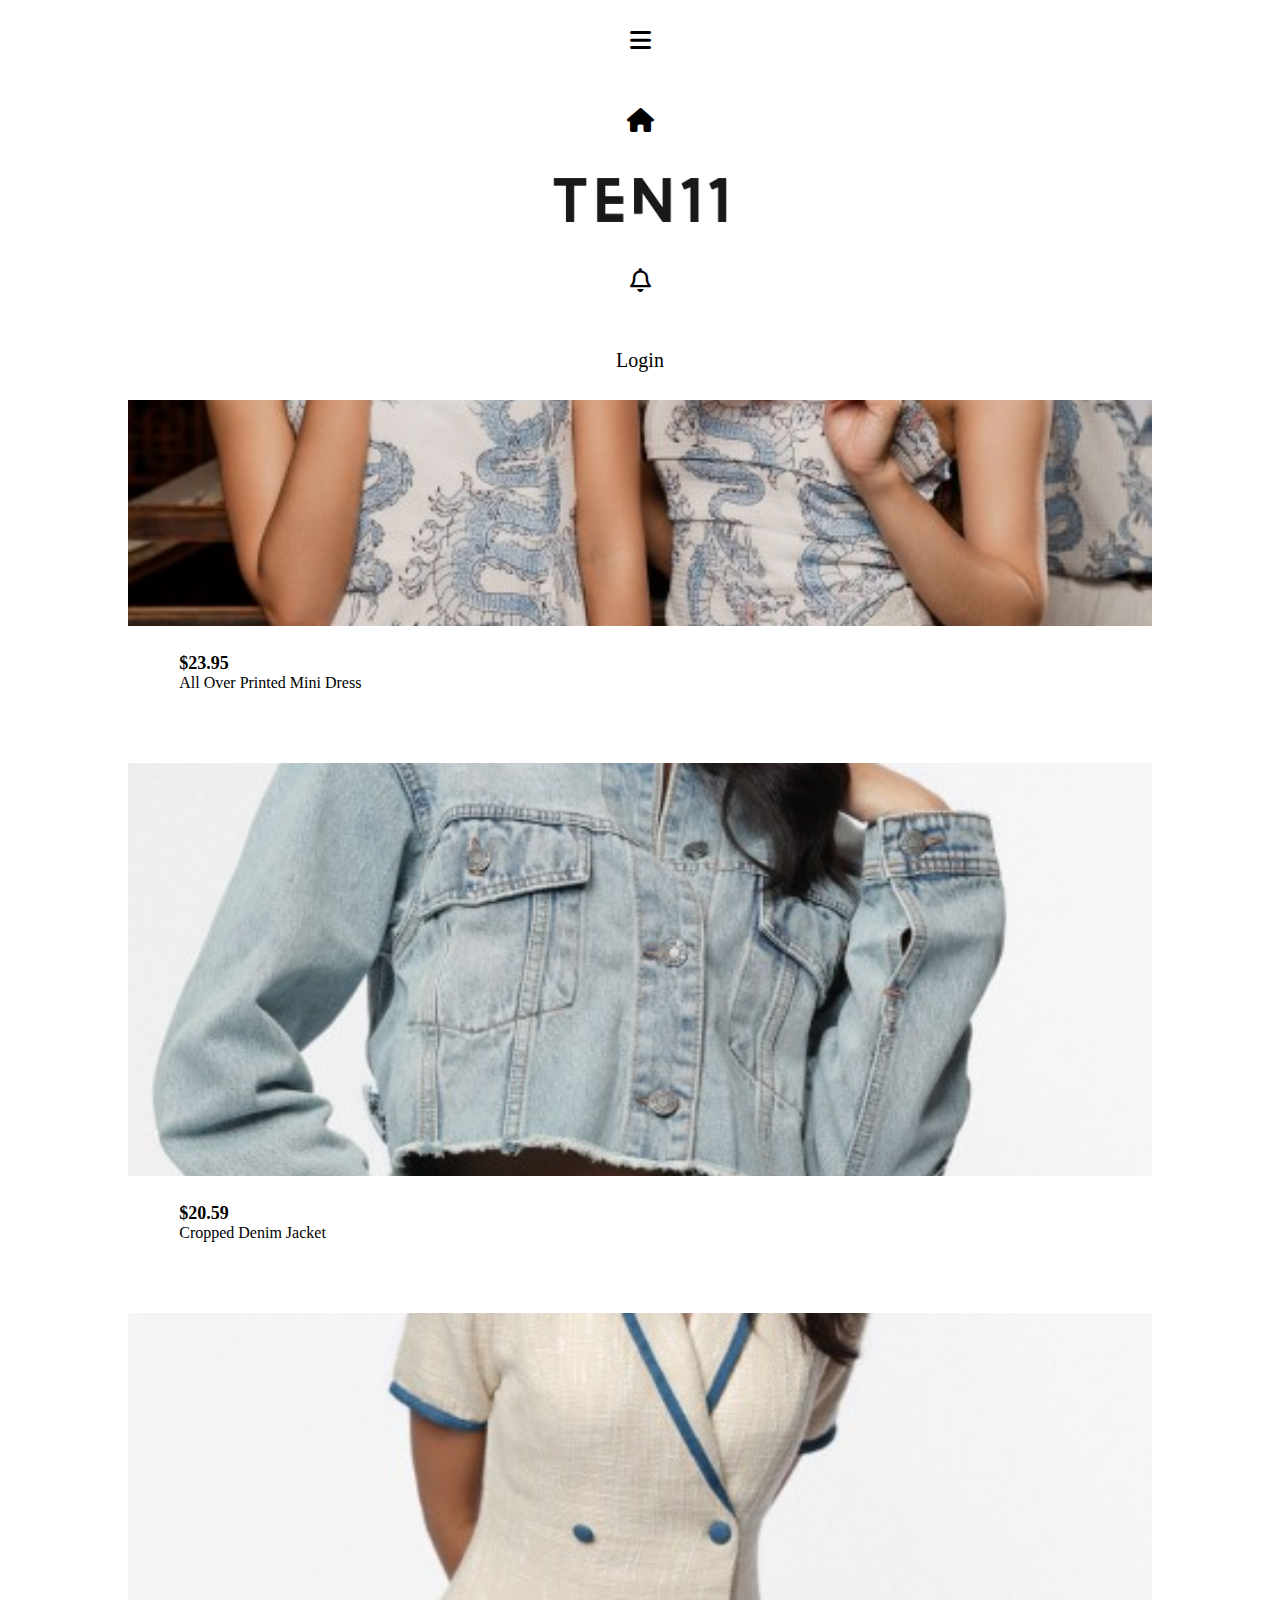
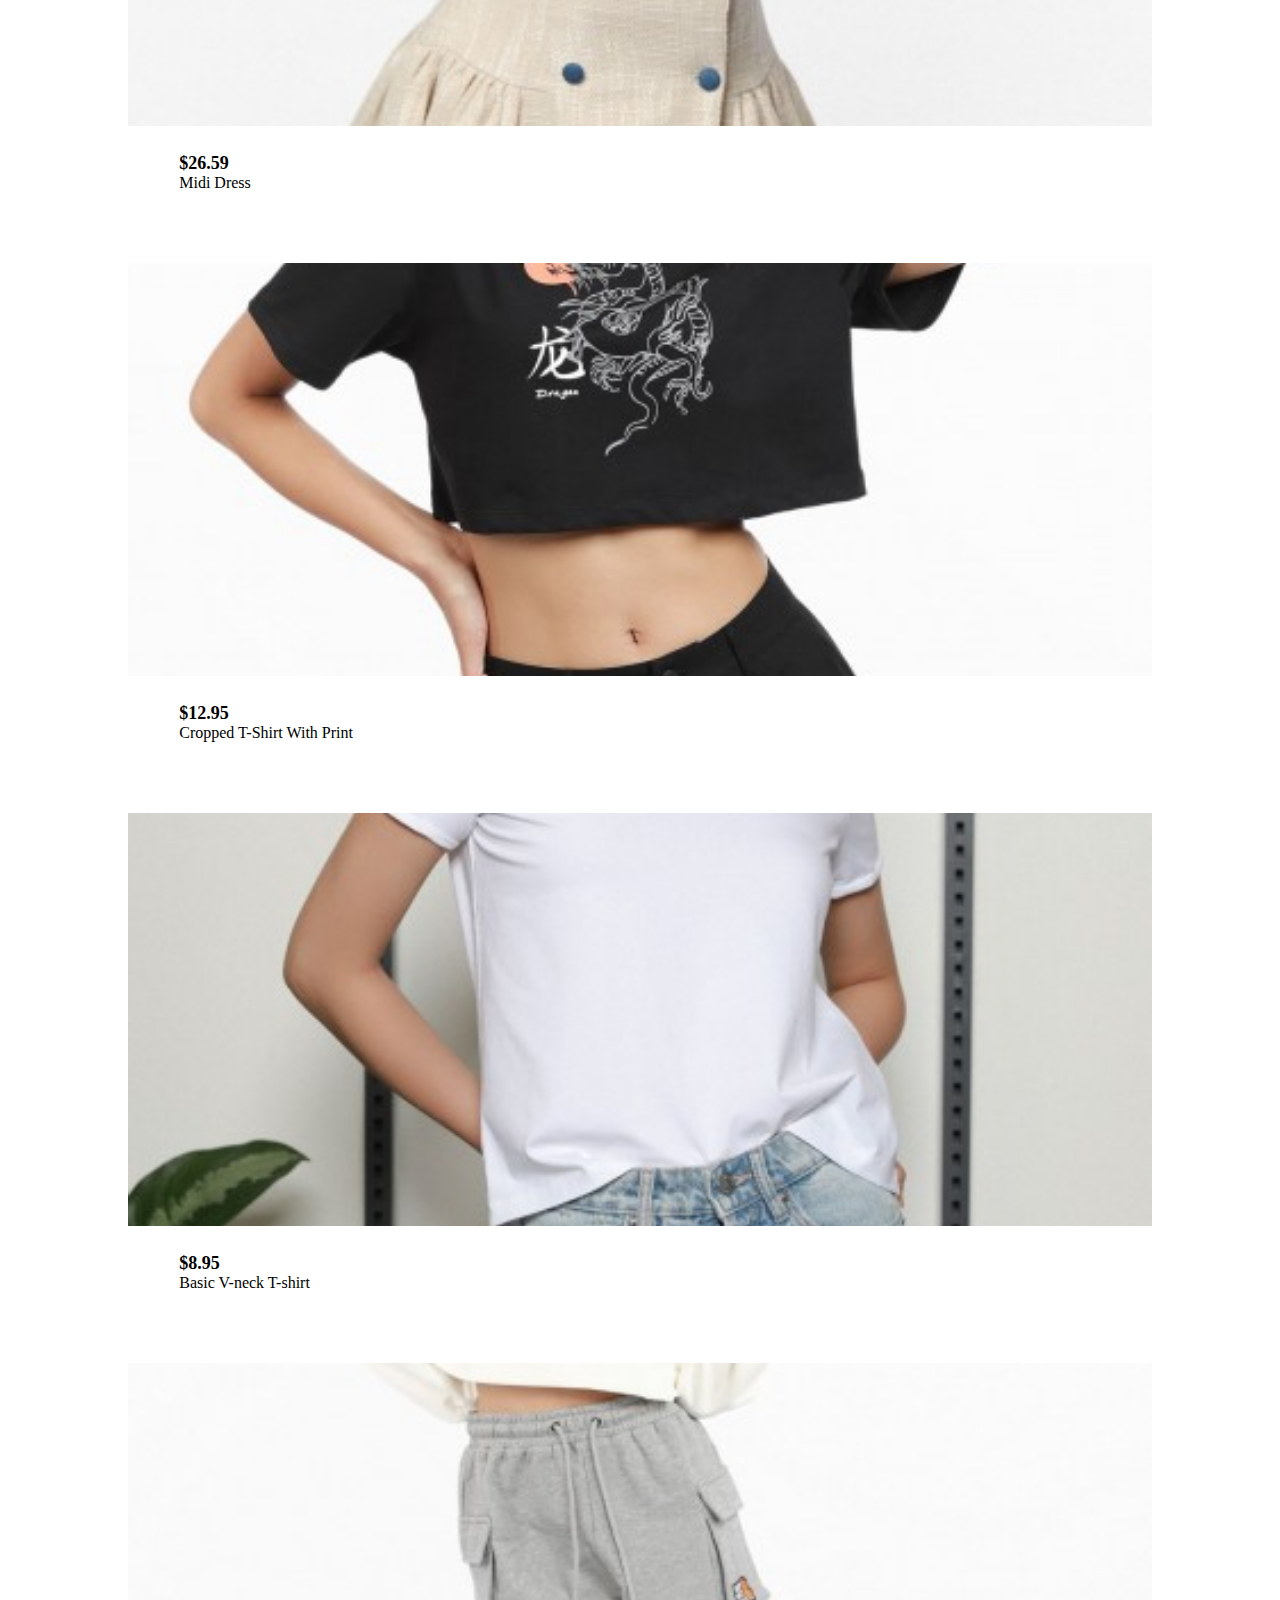
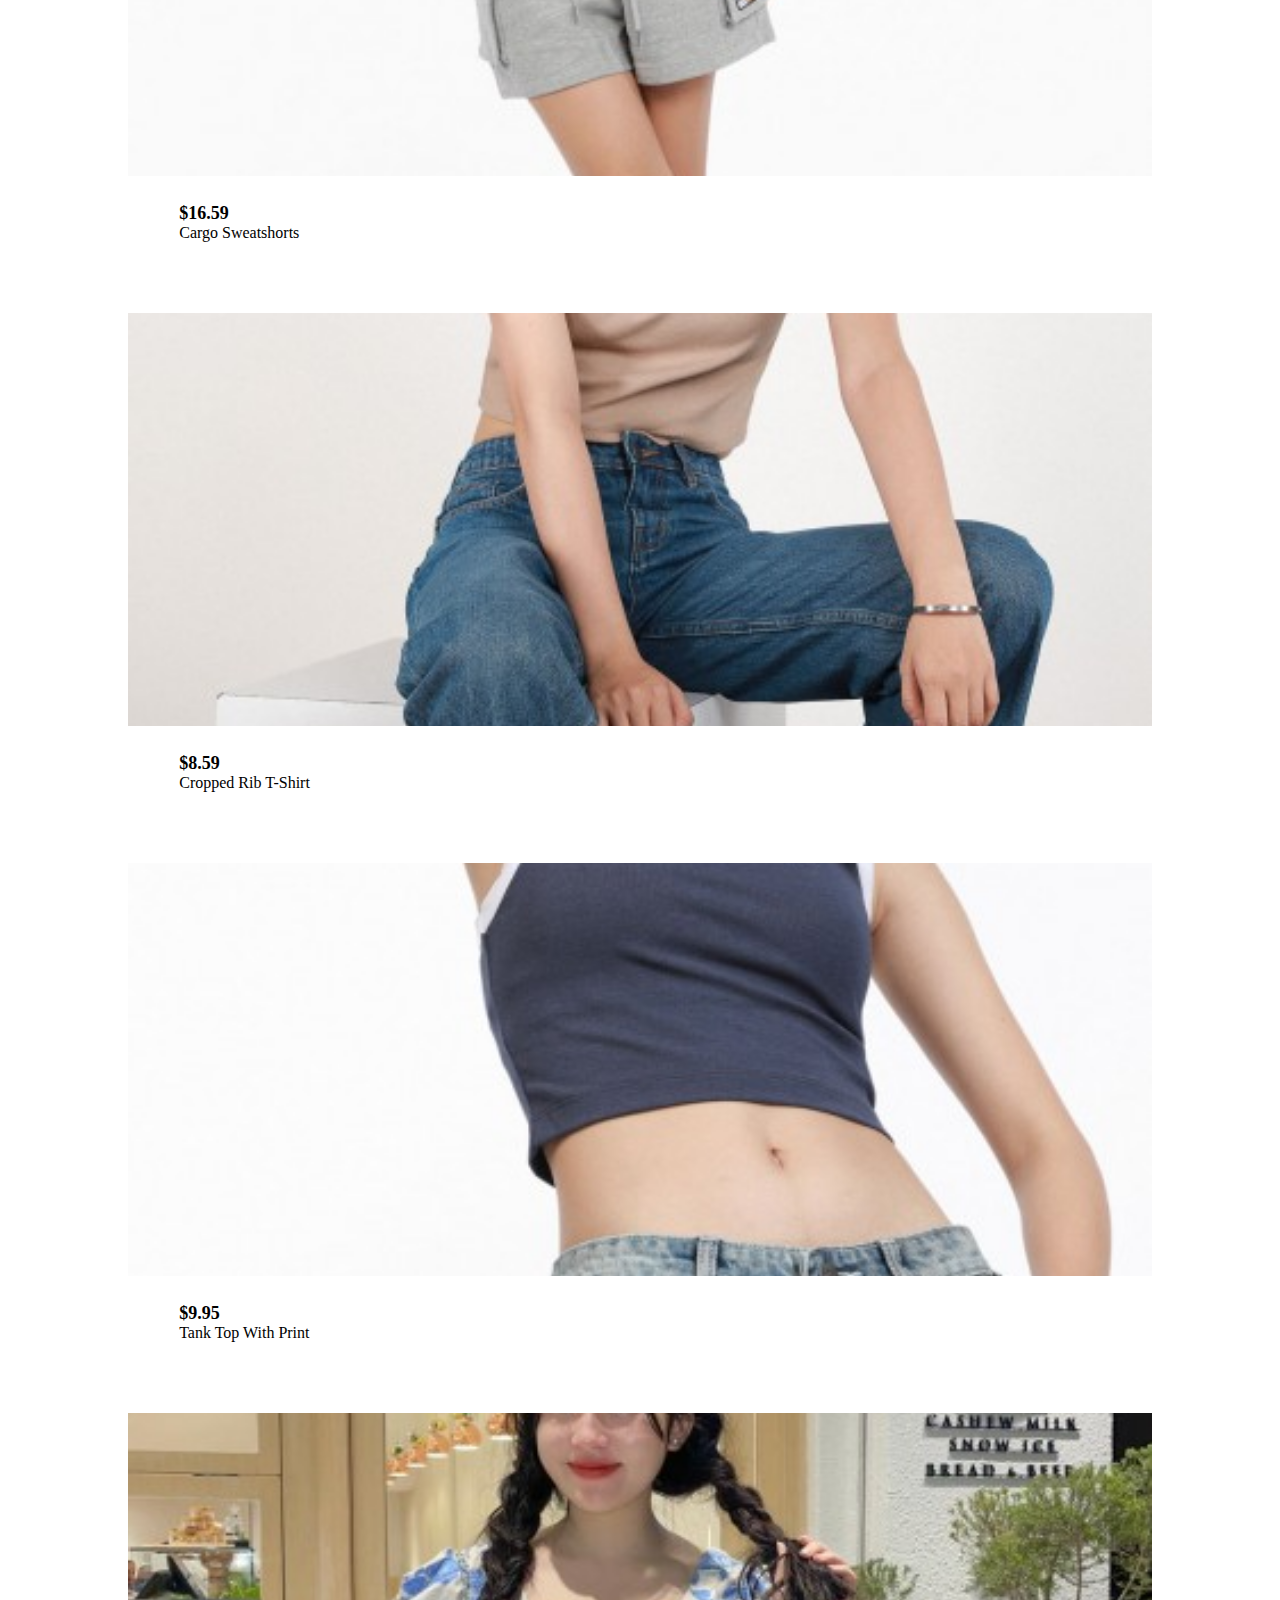
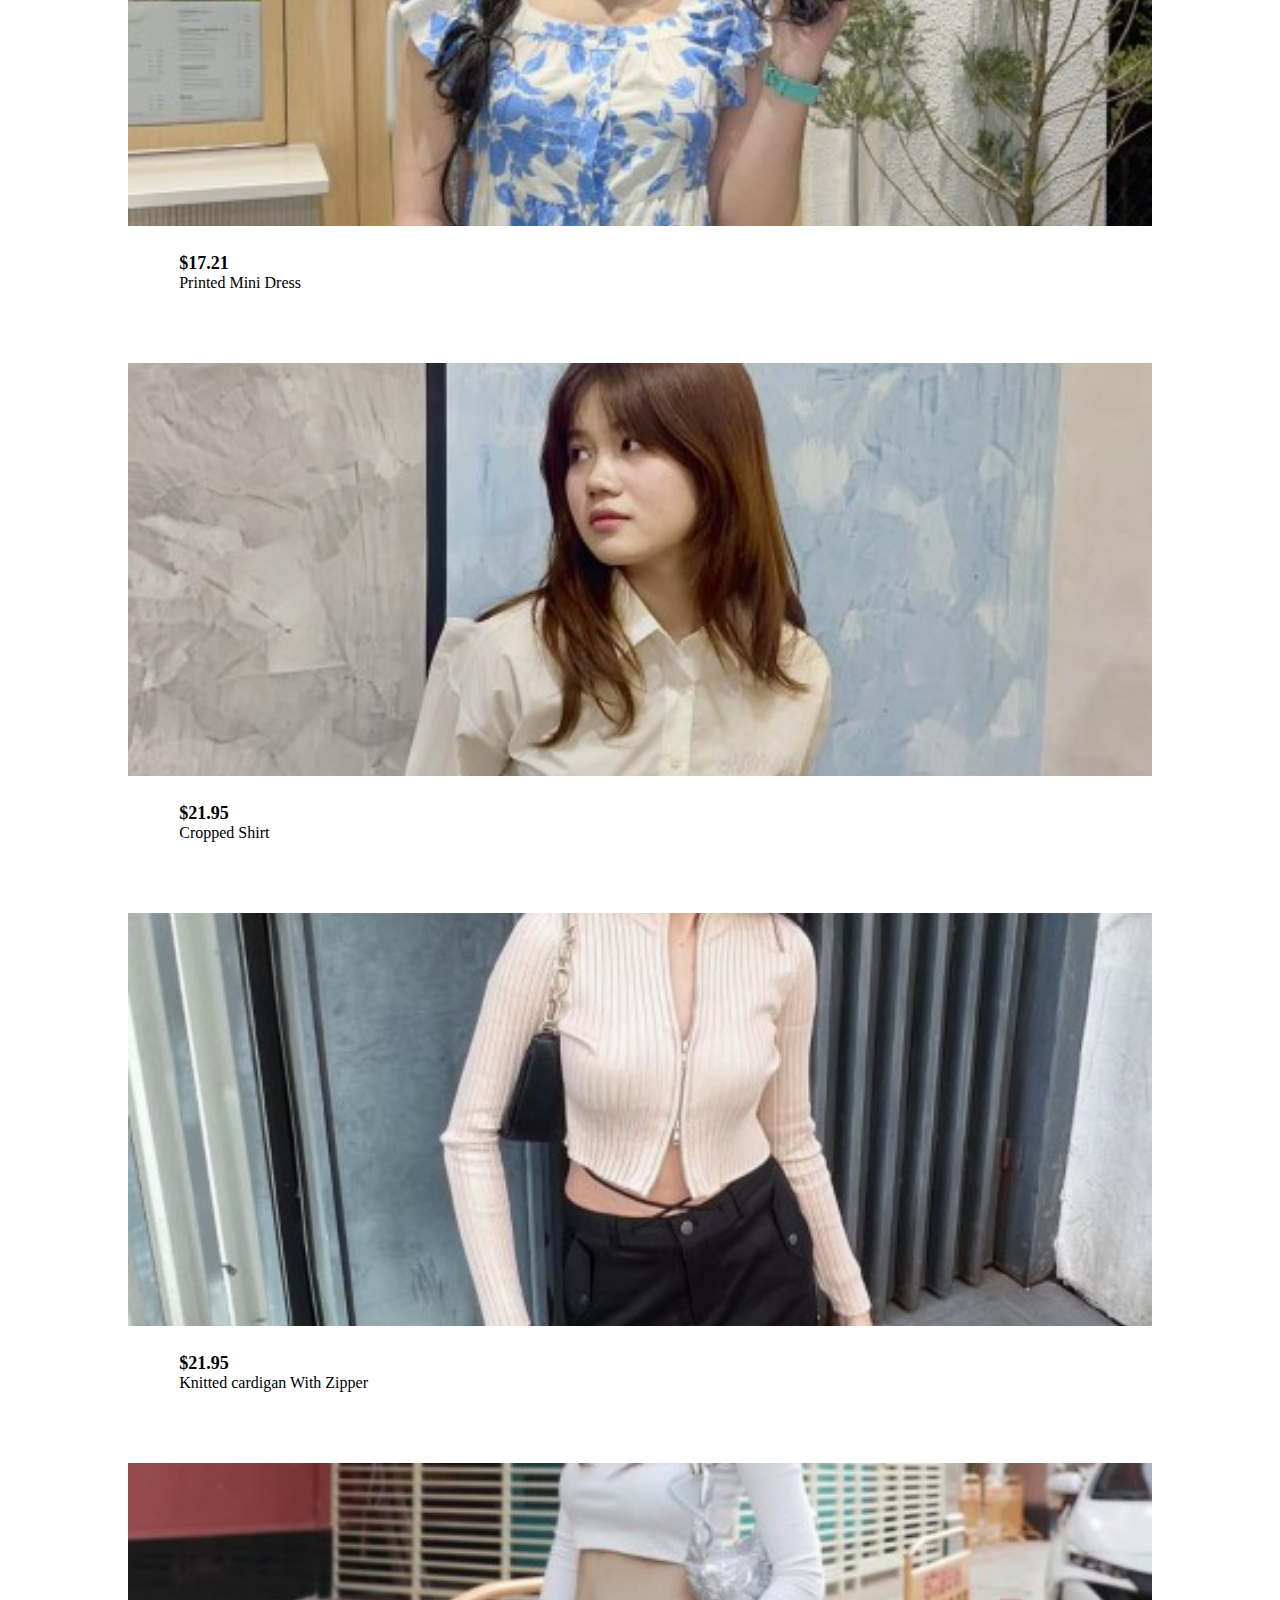
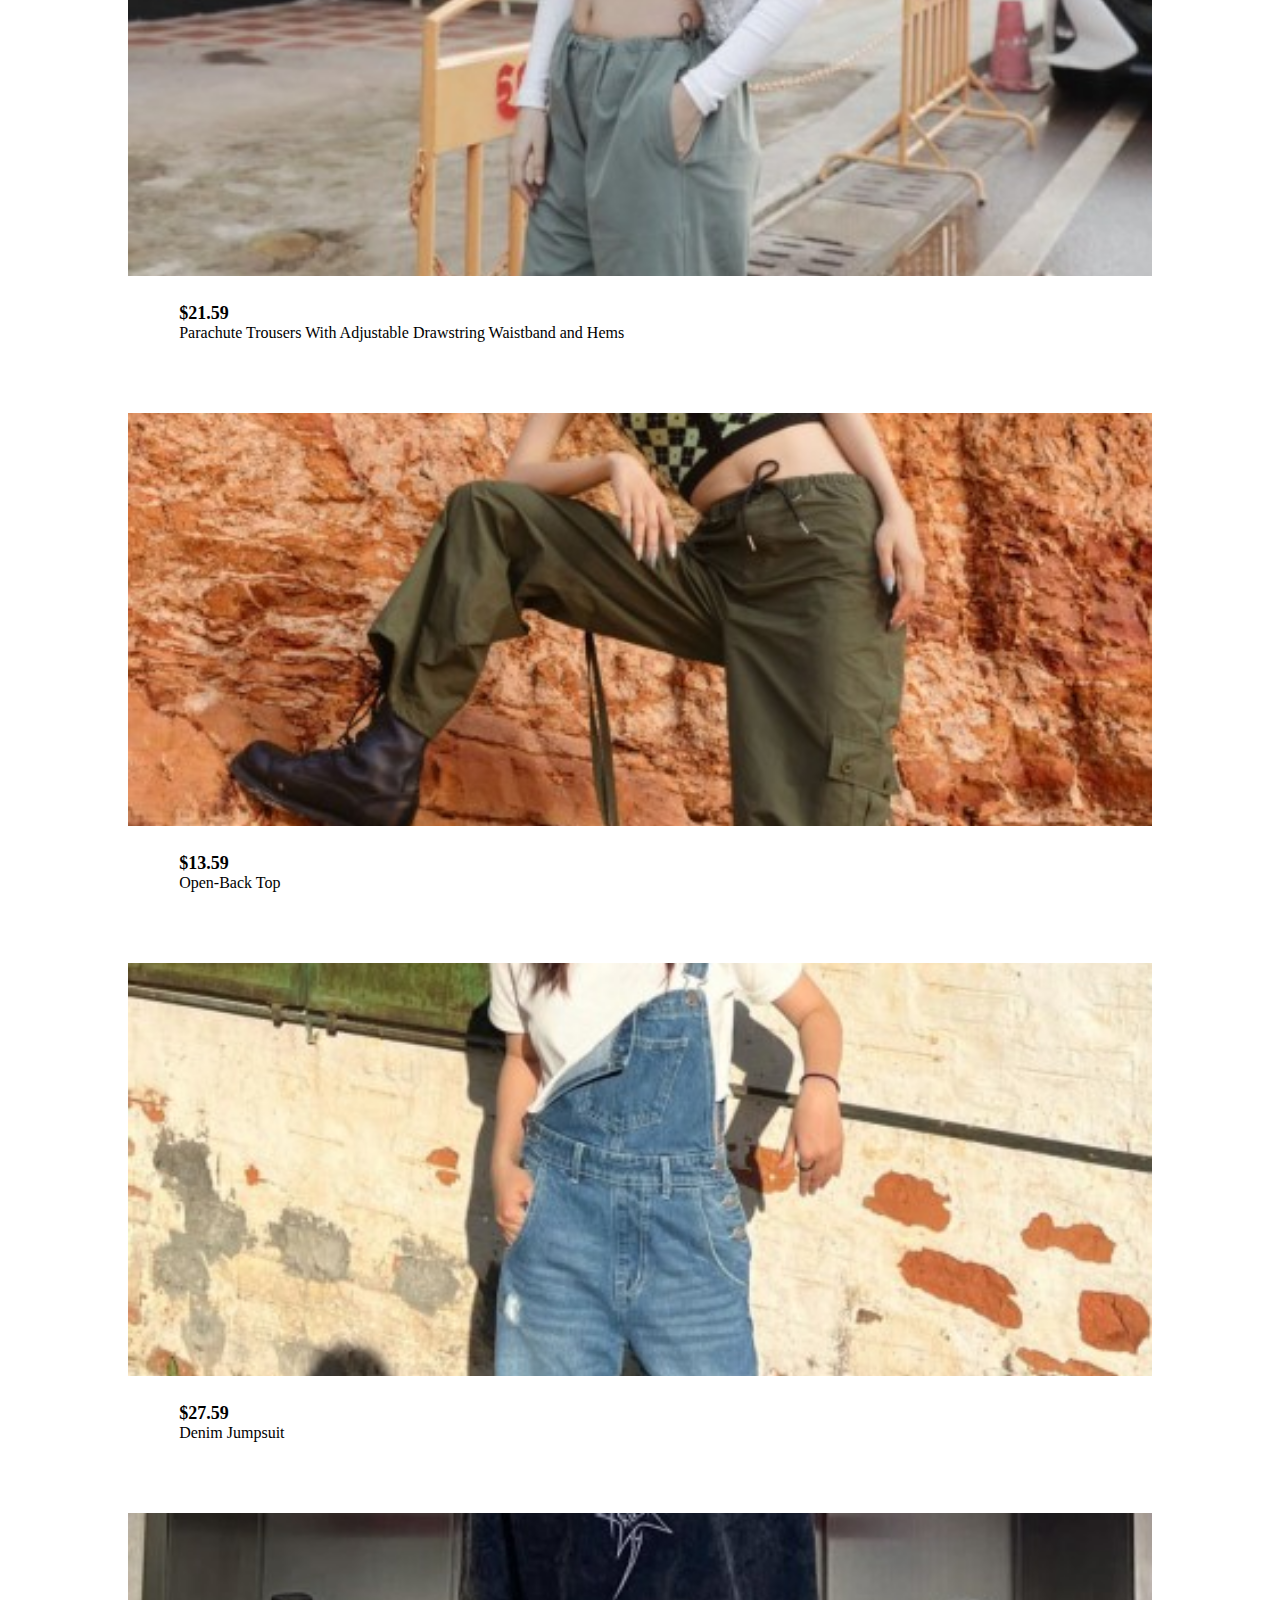
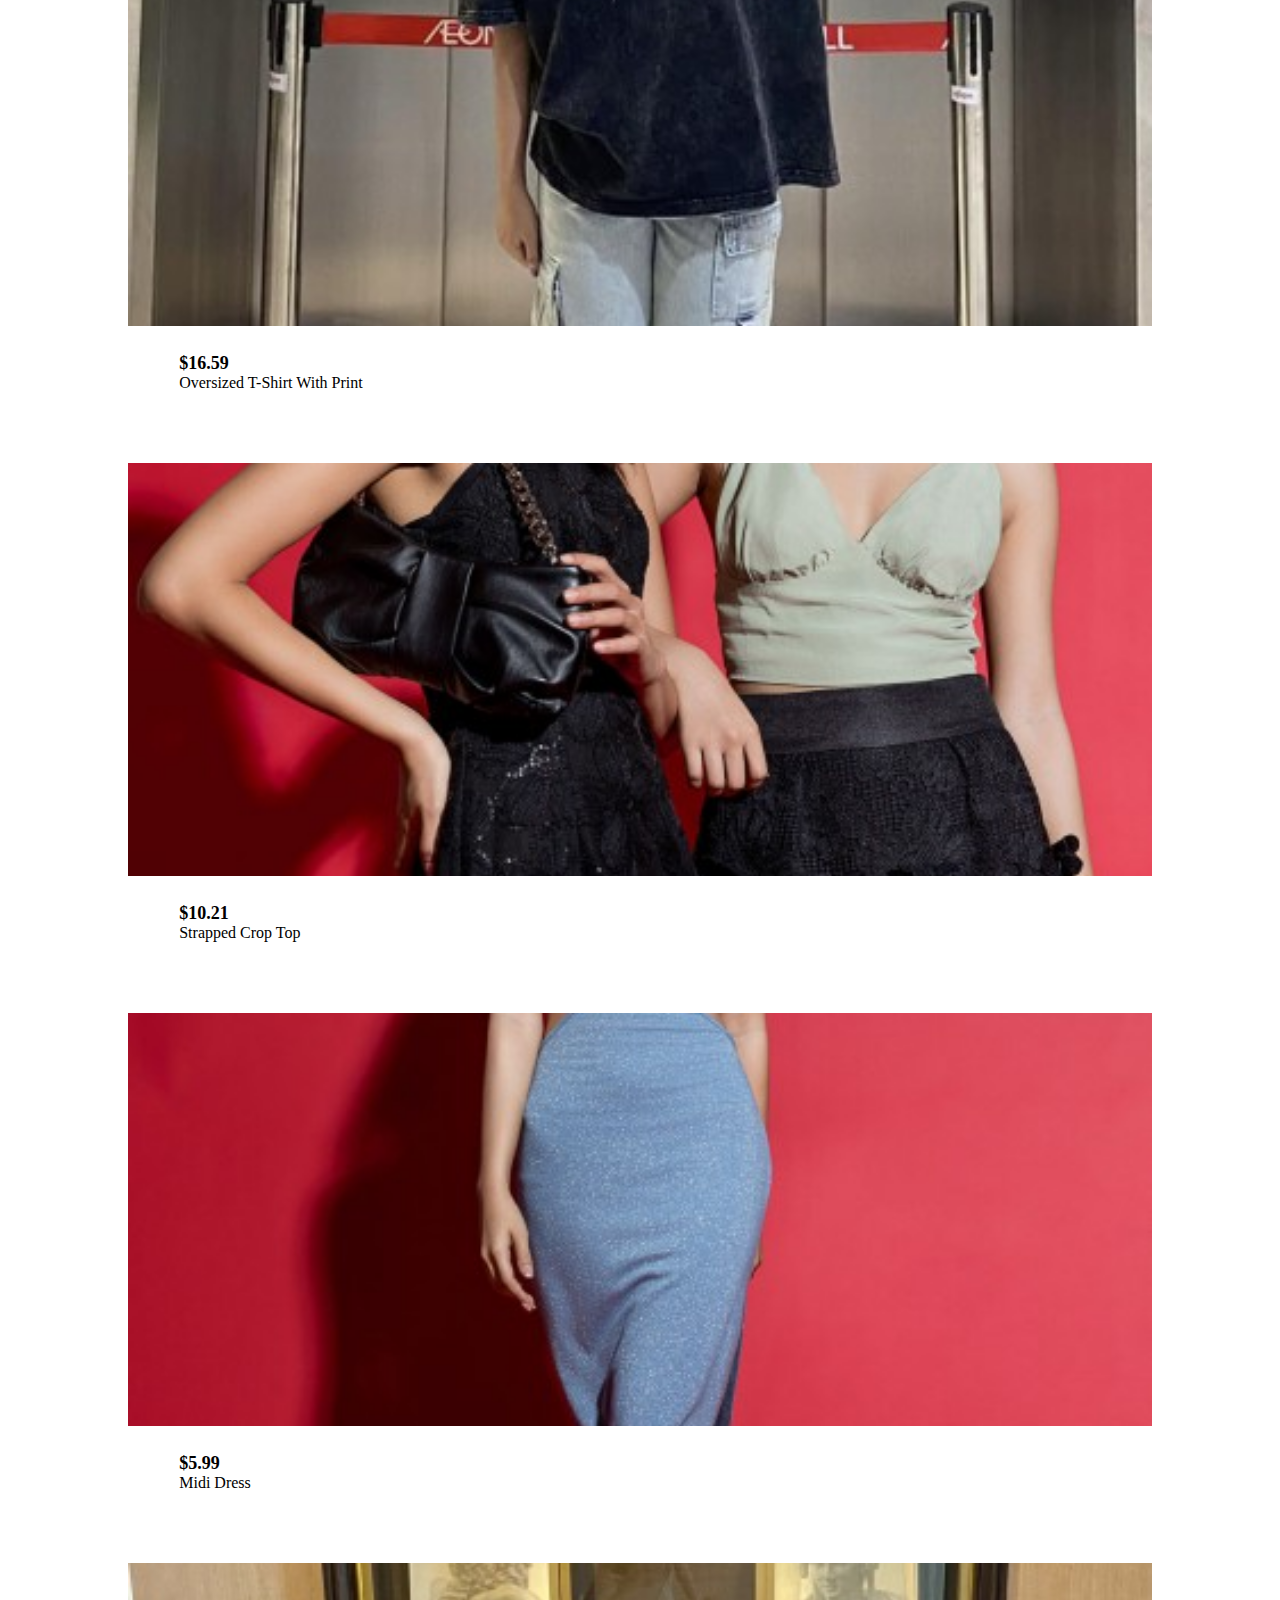
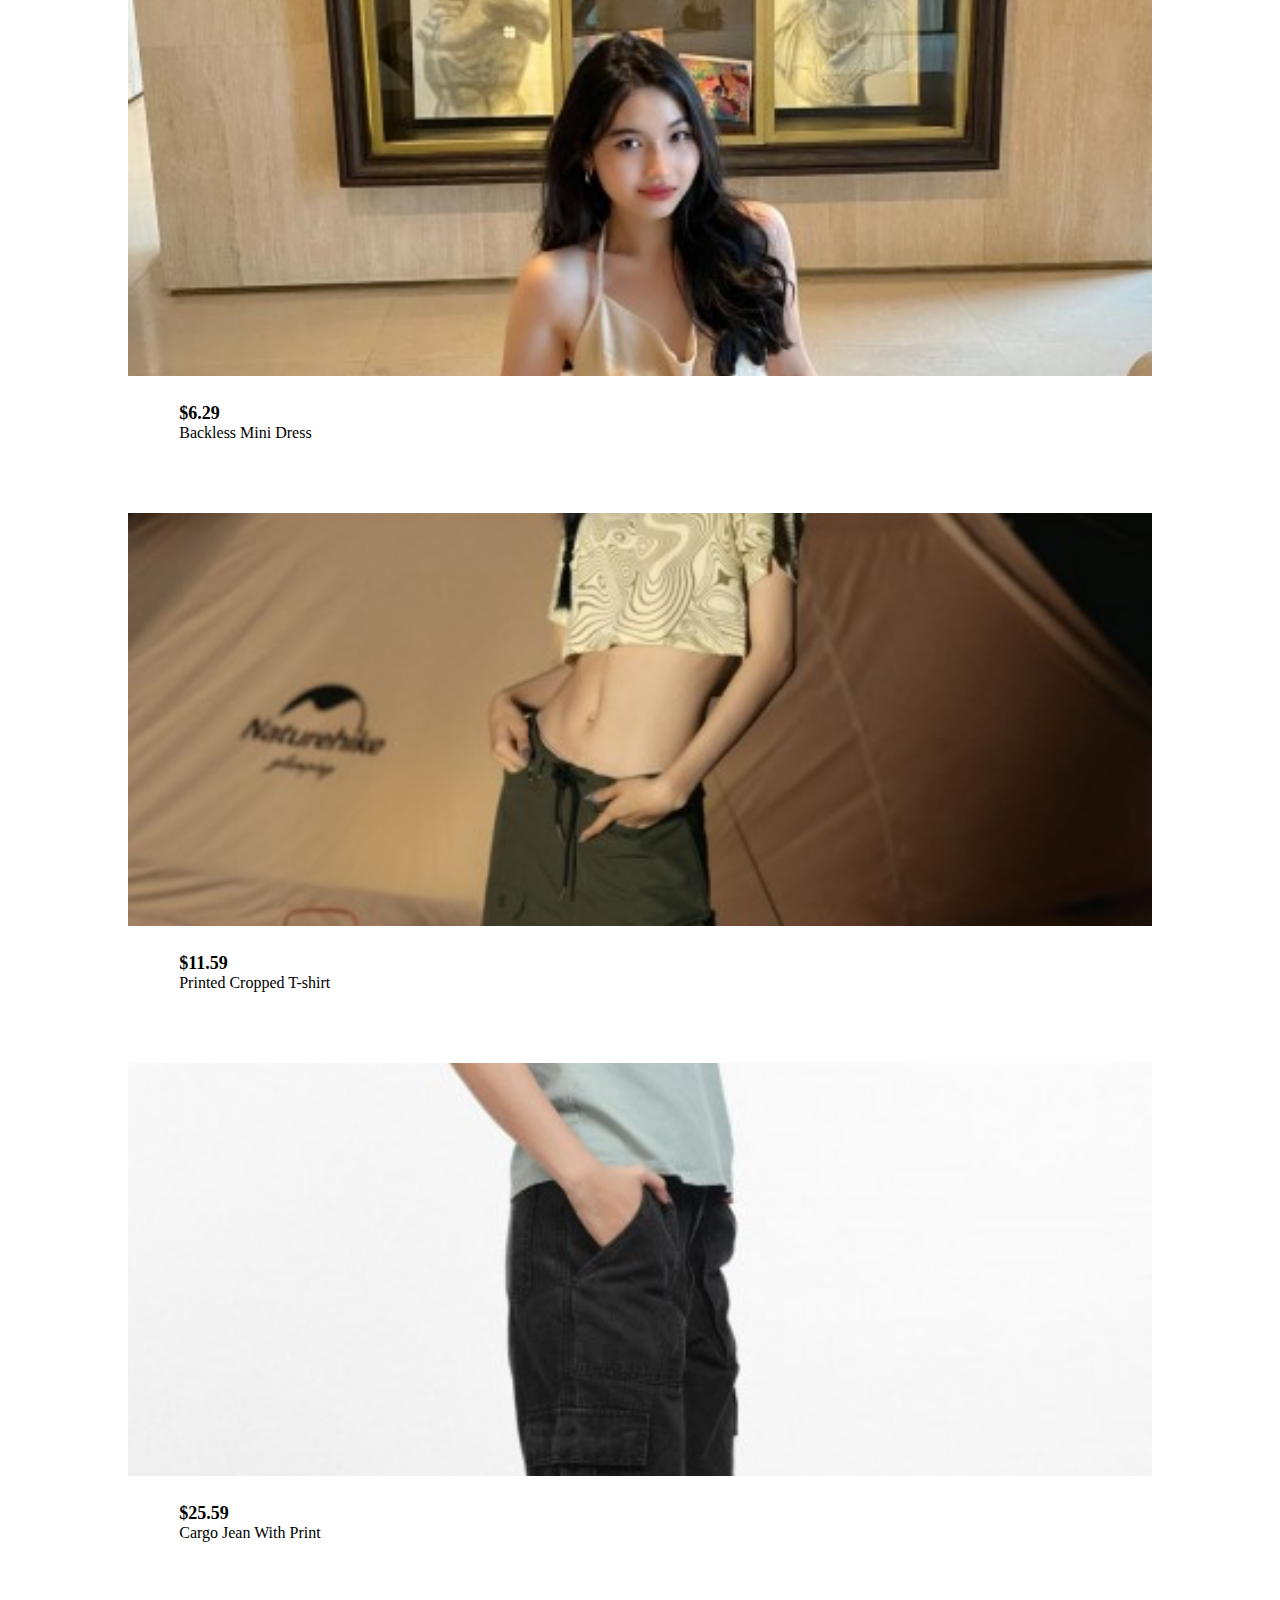
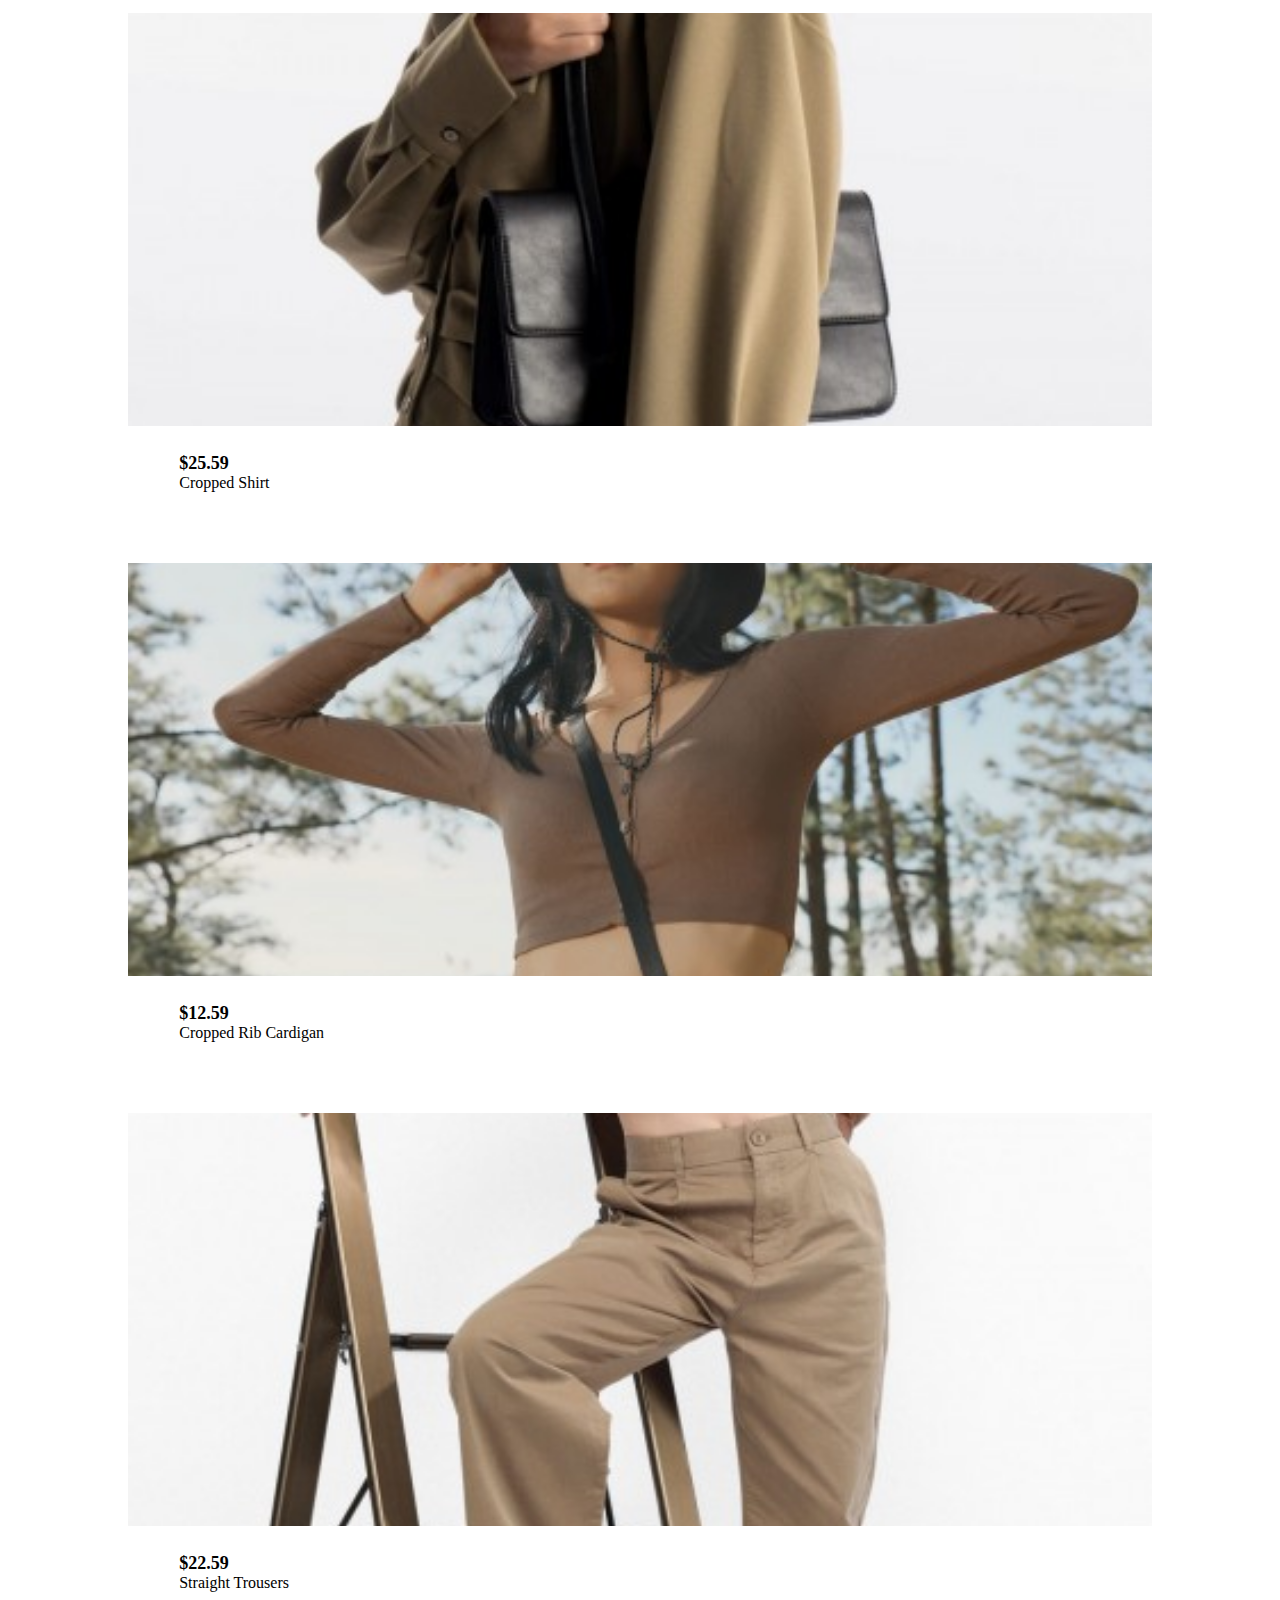
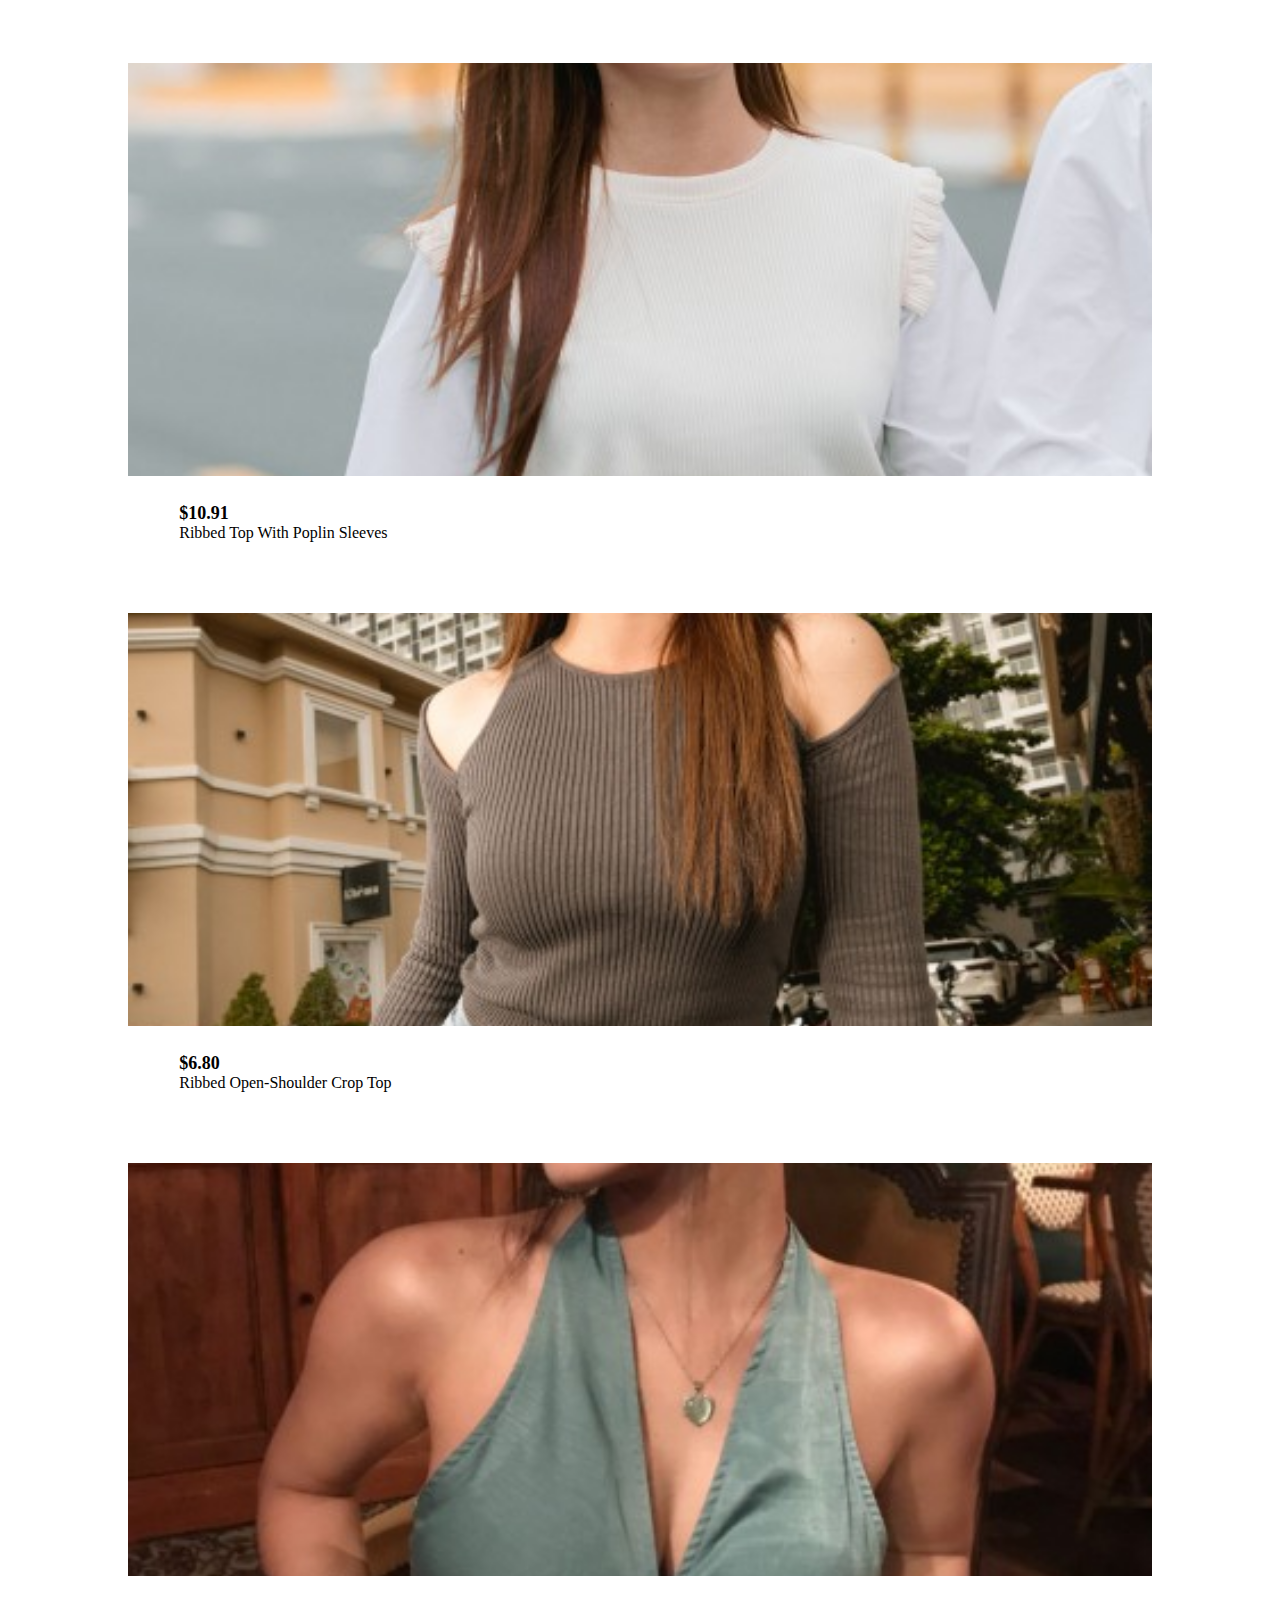
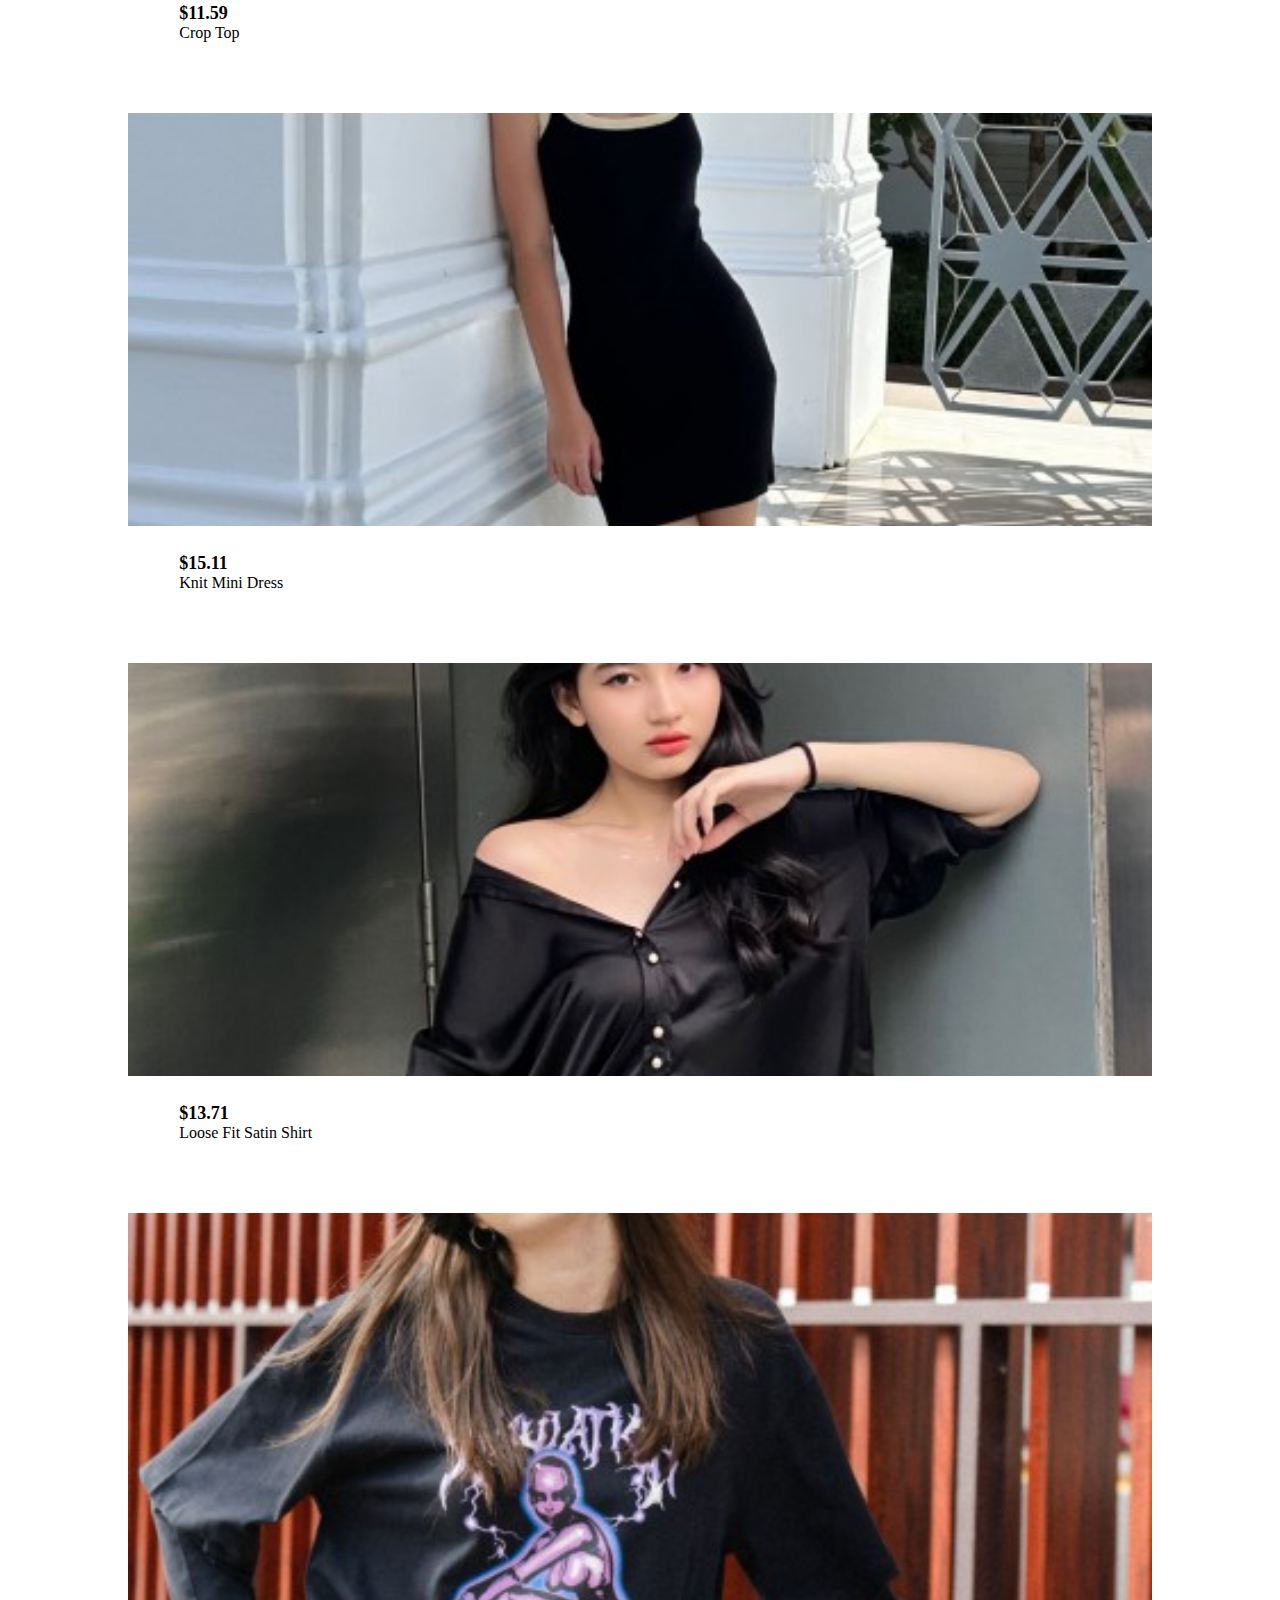
<file: Woman.html>
<!DOCTYPE html>
<html lang="en">
<head>
    <meta charset="UTF-8">
    <meta name="viewport" content="width=device-width, initial-scale=1.0">
    <title>Woman Cellection</title>

    <!-- logo -->
    <link rel="icon" href="assets/logo.png">

    <!-- My CSS -->
    <link rel="stylesheet" href="css/style_item.css">

    <!-- jquery -->
    <script src="https://cdnjs.cloudflare.com/ajax/libs/jquery/3.7.1/jquery.min.js"></script>
    
    <!-- font-awesome -->
    <link rel="stylesheet" href="https://cdnjs.cloudflare.com/ajax/libs/font-awesome/6.5.1/css/all.min.css">
   
    <!-- bootstrap -->
    <link href="https://cdn.jsdelivr.net/npm/bootstrap@5.3.2/dist/css/bootstrap.min.css" rel="stylesheet" integrity="sha384-T3c6CoIi6uLrA9TneNEoa7RxnatzjcDSCmG1MXxSR1GAsXEV/Dwwykc2MPK8M2HN" crossorigin="anonymous">
    <script src="https://cdn.jsdelivr.net/npm/bootstrap@5.3.2/dist/js/bootstrap.bundle.min.js" integrity="sha384-C6RzsynM9kWDrMNeT87bh95OGNyZPhcTNXj1NW7RuBCsyN/o0jlpcV8Qyq46cDfL" crossorigin="anonymous"></script>

</head>
<body>
    <div class="container-fuilt-Head" >
        <div class="container-Head">
            <div class="row">
                <div class="menu-bar col-xl-1 col-lg-2 col-md-2 col-sm-2 col-2">
                    <i class="fa-solid fa-bars" id="fa-bars" ></i>
                </div>
                <div class="home col-xl-1 col-lg-1 col-md-1 col-sm-1 col-1">
                    <a href="index.html">
                        <i class="fa-solid fa-house"></i>
                    </a>
                </div>
                <div class="logo col-xl-8 col-lg-6 col-md-6 col-sm-6 col-5">
                    <img src="assets/logo_homepage.png" alt="">
                </div>
                <div class="notification col-xl-1 col-lg-1 col-md-1 col-sm-1 col-1">
                    <i class="fa-regular fa-bell"></i>
                </div>
                <div class="Login col-xl-1 col-lg-2 col-md-2 col-sm-2 col-3">
                    <span>Login</span>
                </div>
            </div>
        </div>      
    </div>  
    
    <div class="menu col-xl-4 col-lg-5 col-md-7 col-sm-9 col-9">
        <div class="txt-box">
            <h1>Menu</h1>
        </div>
        <div class="left-menu">
            <ul>
                <li>
                    <a href="Man.html" >
                        <h1>Man Cellection</h1>
                    </a>
                </li>
                <li>
                    <a href="Woman.html">
                        <h1>Woman Cellection</h1>
                    </a>
                </li>
            </ul>
        </div>
    </div>
    
    <div class="notifition-popup ">
        <div class="exit col-xl-12 col-lg-12 col-md-12 col-sm-12 col-12 ">
            <i class="fa-solid fa-xmark" id="exit"></i>
        </div>
        <div class="txt-box col-xl-12 col-lg-12 col-md-12 col-sm-12 col-12">
            <h5>
                <i class="fa-regular fa-bell "></i>
                1st🛒 time Buy Special offer 25% Off all items😁 in TEN11 Mobile App and Website.
            </h5>
        </div>
        <div class="txt-box col-xl-12 col-lg-12 col-md-12 col-sm-12 col-12 ">
            <p>Start from today onward.</p>
        </div>
        <div class="btn-box col-xl-12 col-lg-12 col-md-12 col-sm-12 col-12">
            <div class="box-shop">
                <a href="Man.html">Shop Man</a>
            </div>
            <div class="box-shop">
                <a href="Woman.html">Shop Woman</a>
            </div>
        </div>
    </div>

    <div class="container-fuilt-promotion">
        <div class="txt-promotion"> 
            <p>Enjoy with <b>25% Off</b> 🛒 <b>on your 1st order</b> only in TEN11 Mobile App and Website.</p>
            <p>Valid from today onward.</p>
        </div>
        
    </div>

    <div class="container-fuilt-item">
        <div class="container-item">
            <div class="length-item" id="lengthItem">
                
            </div>
            <div class="row" id="womanList">
            </div>
        </div>
        
        
    </div>
    
    <div class="container-fuilt bg-dark">
        <div class="container-end">
            <div class="row">
                <div class="container-item col-xl-4 col-lg-4 col-md-6 col-sm-6 col-6">
                    <div class="title-box">
                        <span>
                            <b>Follow Us</b>
                        </span>
                    </div>
                    <div class="item-box">
                        <span><i class="fa-brands fa-facebook"></i> Facebook</span>
                        <span><i class="fa-brands fa-instagram"></i> Instagram</span>
                        <span><i class="fa-brands fa-tiktok"></i> Tiktok</span>
                    </div>
                </div>
                <div class="container-item col-xl-4 col-lg-4 col-md-6 col-sm-6 col-6">
                    <div class="title-box">
                        <span>
                            <b>Customer Services</b>
                        </span>
                    </div>
                    <div class="item-box">
                        <span><i class="fa-regular fa-circle-question"></i> Online exchange policy</span>
                        <span><i class="fa-solid fa-shield-halved"></i> Privacy Policy</span>
                    </div>
                </div>
                <div class="container-item col-xl-4 col-lg-4 col-md-12 col-sm-12 col-12">
                    <div class="title-box">
                        <span>
                            <b>We Accept</b>
                        </span>
                    </div>
                    <div class="item-box">
                        <img src="img/We-accept-payments.png" alt="">
                    </div>
                </div>
            </div>
        </div>
    </div>

    <div class="container-proweredBy">
        <span>Powered By TEN11 © 2024</span>
    </div>
</body>
<!-- My script -->
<script src="js/script_woman.js"></script>
</html>
</file>
<file: css/style_index.css>
*{
    padding: 0%;
    margin: 0%;
    box-sizing: border-box;
    list-style-type: none;
}
.container-fuilt-Head{
    background-color: white;
    width: 100%;
    overflow: hidden;
    top: 0%;
    position: fixed;

    z-index: 1;
}
.container-fuilt-Head .container-Head{
    width: 80%;
    overflow: hidden;
    margin: auto;
}
.container-fuilt-Head .container-Head .menu-bar ,.home ,.logo ,.notification ,.Login{
    height: 80px;
    display: flex;
    justify-content: center;
    align-items: center;
}
.container-fuilt-Head .container-Head .home a{
    color: black;
}
.container-fuilt-Head .container-Head .menu-bar i , .home i , .notification i{
    font-size: 24px;
    cursor: pointer;
}
.container-fuilt-Head .container-Head .logo img{  
    height: 55%;
}
.container-fuilt-Head .container-Head .Login span{
    font-size: 20px;
}

.menu{
    position: fixed;
    
    height: 100%;
    background-color: white;

    top: 0%;
    left: -100%;
    transition: 0.5s;

    /* for work next from popup left menu */
    z-index: 2;
}
.menu .txt-box{
    height: 50px;
    display: flex;
    justify-content: center;
    align-items: center;
    border-bottom: 2px solid #333;
}
.menu .txt-box h1{
    font-size: 22px;
}
.menu .left-menu ul li a{
    display: block;
    text-decoration: none;
    color: #555555;
    margin-top: 20px;
    cursor: pointer;
}
.menu .left-menu ul li a:hover{
    color: #333;
}
.popupMenu{
    background-color: rgba(0, 0, 0, 0.631);
    width: 100%;
    height: 100%;

    position: fixed;
    top: 0%;
    left: 0%;
    z-index: 1;
}

.notifition-popup {
    position: fixed;
    background-color: rgba(255, 255, 255, 0.883);
    width: 100%;
    height: 100%;
    top: 0%;
    left: 0%;
    display: none;
    z-index: 1;
}
.notifition-popup .exit{
    height: 80px;
    display: flex;
    align-items: center;
}
.notifition-popup .exit i{
    font-size: 40px;
    margin-left: 20px;
    color: dimgray;
}
.notifition-popup .txt-box{
    width: 80%;
    margin: auto;
    display: flex;
}

.notifition-popup .txt-box h5 i{
    font-size: 25px;
}
.notifition-popup .btn-box {
    width: 80%;
    height: 100px;
    margin: auto;
    display: flex;
    align-items: center;
    border-bottom: 2px solid #333;
}
.notifition-popup .btn-box .box-shop{
    width: 200px;
    height: 50px;
    margin-right: 40px;
    background-color: black;
    display: flex;
    justify-content: center;
    align-items: center; 
}
.notifition-popup .btn-box .box-shop a{
    cursor: pointer;
    color: white;
    text-decoration: none;
    display: block;
}

.container-slide{
    margin-top: 80px;
    width: 100%;
    height: 700px;
    position: relative;
}
.container-slide .slide{
    width: 100%;
    height: 100%;
}
.container-slide img{
    width: 100%;
    height: 100%;
    object-fit: cover;
}
.container-slide .pagination{
    position: absolute;
    bottom: 1%;
    left: 50%;
    transform: translate(-50% , 0);
    /* z-index: 1; */
}
.container-slide .pagination ul{
    display: flex;
    gap: 8px;
    padding: 5px;
}
.container-slide .pagination ul li{
    
    width: 10px;
    height: 10px;
    background-color: #333;
    border-radius: 50%;
    cursor: pointer;
    display: flex;
    justify-content: center;
    align-items: center;
}
.container-slide .pagination ul li.active{
    background-color: white;
}
.container-fuilt-promotion{
    width: 100%;
    overflow: hidden;
    background-color: #e6e619;
    padding: 15px;
}
.container-fuilt-promotion .txt-promotion{
    width: 80%;
    overflow: hidden;
    margin: auto;
    text-align: center;
}
.container-fuilt-promotion .txt-promotion p{
    font-size: 14px;
    margin: 0%;
    color: #2952a3;
}

.container-cellection{
    width: 80%;
    overflow: hidden;
    margin: auto;
}
.container-cellection .cellection{
    height: 1000px;
}
.container-cellection .cellection .img-box{
    height: 90%;
    width: 100%;
}
.container-cellection .cellection .img-box img{
    height: 100%;
    width: 100%;
    object-fit: cover;
}
.container-cellection .cellection .txt-box{
    height: 10%;
    width: 100%;
}
.container-cellection  .cellection .txt-box{
    height: 10%;
    display: flex;
    justify-content: center;
    align-items: center;
}
.container-cellection  .cellection .txt-box .box{
    width: 90%;
    height: 60%;
    display: flex;
    justify-content: center;
    align-items: center;
    border: 1px solid #333;
}
.container-cellection  .cellection .txt-box .box a{ 
    font-size:18px;
    display: block;
    text-decoration: none;
    color: #333;
}

.container-highlights{
    width: 80%;
    overflow: hidden;
    margin: auto;
}
.container-highlights .highlights {
    height: 550px;
}

.container-highlights .highlights .img-box{
    height: 75%;
}
.container-highlights .highlights .img-box img{
    height: 100%;
    width: 100%;
    object-fit: cover;
}
.container-highlights .highlights .img-box img:hover{
    cursor: pointer;
    transform: scale(0.95);
    box-shadow: 0px 0px 8px 0px #333;
}

.container-highlights .highlights .txt-box{
    width: 90%;
    height: 25%;
    margin: auto;
}
.container-highlights .highlights .txt-box .txt-price{
    width: 100%;
    height: 35%;
    display: flex;
    align-items: end;
}
.container-highlights .highlights .txt-box .txt-price h6{
    font-size: 18px;
}
.container-highlights .highlights .txt-box .txt-title{
    width: 100%;
    height: 65%;
    display: flex;
    align-items: start;
}

.container-end{
    width: 80%;
    margin: auto;
    overflow: hidden;
}
.container-end .container-item{
    height: 170px;
}
.container-end .container-item .title-box{
    height: 30%;
    display: flex;
    align-items: center;
}
.container-end .container-item .title-box span{
    color: white;
    font-size: 20px;
}
.container-end .container-item .item-box{
    height: 70%;
}
.container-end .container-item .item-box img{
    height: 50%;
}
.container-end .container-item .item-box span{
    display: block;
    color: white;
}
.container-proweredBy{
    width: 100%;
    overflow: hidden;
    padding: 5px;
    display: flex;
    justify-content: center;
}
/* Extra small devices (portrait phones, less than 576px) */
@media (max-width: 575.98px) {  
    .container-fuilt-Head .container-Head{
        width: 100%; 
    }
    .container-fuilt-Head .container-Head .menu-bar ,.home ,.logo ,.notification ,.Login{
        height: 70px;
    } 
    .container-fuilt-Head .container-Head .logo img{  
        height: 45%;
    }
    .notifition-popup .txt-box h5,p{
        font-size: 15px;
    }
    .notifition-popup .btn-box .box-shop a{
        font-size: 12px;
    }
    .container-slide{
        height: 200px;
    }
    
    .container-cellection{
        width: 95%;
    }
    .container-cellection .cellection{
        height: 350px;
    }
    .container-cellection  .cellection .txt-box .box a{ 
        font-size: 12px;
    }
    .container-highlights{
        width: 95%;
    }
    .container-highlights .highlights {
        height: 400px;
    }
    .container-highlights .title h4{
        font-size: 30px;
    }
    .container-highlights .highlights .txt-box .txt-price h6{
        font-size: 18px;
    }
    .container-highlights .highlights .txt-box .txt-title p{
        font-size: 15px;
    }
    .container-end{
        width: 95%;
    }
    .container-end .container-item{
        height: 140px;
    }
    .container-end .container-item .title-box span{
        font-size: 15px;
    }
    .container-end .container-item .item-box span{
        font-size: 14px;
    }
}

/* Small devices (landscape phones, 576px and up) */
@media (min-width: 576px) and (max-width: 767.98px) { 
    .container-fuilt-Head .container-Head{
        width: 100%; 
    }
    .container-fuilt-Head .container-Head .menu-bar ,.home ,.logo ,.notification ,.Login{
        height: 70px;
    } 
    .container-slide{
        height: 300px;
    }
    .container-cellection{
        width: 95%;
    }
    .container-cellection .cellection{
        height: 500px;
    }
    .container-cellection  .cellection .txt-box .box a{ 
        font-size: 12px;
    }
    .container-highlights{
        width: 95%;
    }
    .container-highlights .highlights {
        height: 550px;
    }
    .container-highlights .title h4{
        font-size: 30px;
    }
    .container-highlights .highlights .txt-box .txt-price h6{
        font-size: 15px;
    }
    .container-highlights .highlights .txt-box .txt-title p{
        font-size: 13px;
    }
}

/* Medium devices (tablets, 768px and up) */
@media (min-width: 768px) and (max-width: 991.98px) { 
    .container-slide{
        height: 400px;
    }
    .container-cellection .cellection{
        height: 600px;
    }
    .container-cellection  .cellection .txt-box .box a{ 
        font-size: 14px;
    }
    .container-highlights .highlights {
        height: 300px;
    }
    .container-highlights .highlights .txt-box .txt-price h6{
        font-size: 14px;
    }
    .container-highlights .highlights .txt-box .txt-title p{
        font-size: 13px;
    }
}

/* Large devices (desktops, 992px and up) */
@media (min-width: 992px) and (max-width: 1199.98px) {  
    .container-slide{
        height: 600px;
    }
    .container-cellection .cellection{
        height: 800px;
    }
    .container-highlights .highlights {
        height: 420px;
    }
}

/* Extra large devices (large desktops, 1200px and up) */
@media (min-width: 1200px) { 

}
</file>
<file: css/style_item.css>
*{
    padding: 0%;
    margin: 0%;
    box-sizing: border-box;
    list-style-type: none;
}
.container-fuilt-Head{
    background-color: white;
    width: 100%;
    overflow: hidden;
    top: 0%;
    position: fixed;

    z-index: 1;
}
.container-fuilt-Head .container-Head{
    width: 80%;
    overflow: hidden;
    margin: auto;
}
.container-fuilt-Head .container-Head .menu-bar ,.home ,.logo ,.notification ,.Login{
    height: 80px;
    display: flex;
    justify-content: center;
    align-items: center;
}
.container-fuilt-Head .container-Head .home a{
    color: black;
}
.container-fuilt-Head .container-Head .menu-bar i , .home i , .notification i{
    font-size: 24px;
    cursor: pointer;
}
.container-fuilt-Head .container-Head .logo img{  
    height: 55%;
}
.container-fuilt-Head .container-Head .Login span{
    font-size: 20px;
}

.menu{
    position: fixed;
    
    height: 100%;
    background-color: white;

    top: 0%;
    left: -100%;
    transition: 0.5s;

    /* for work next from popup left menu */
    z-index: 2;
}
.menu .txt-box{
    height: 50px;
    display: flex;
    justify-content: center;
    align-items: center;
    border-bottom: 2px solid #333;
}
.menu .txt-box h1{
    font-size: 22px;
}
.menu .left-menu ul li a{
    display: block;
    text-decoration: none;
    color: #555555;
    margin-top: 20px;
    cursor: pointer;
}
.menu .left-menu ul li a:hover{
    color: #333;
}
.popupMenu{
    background-color: rgba(0, 0, 0, 0.631);
    width: 100%;
    height: 100%;

    position: fixed;
    top: 0%;
    left: 0%;
    z-index: 1;
}

.notifition-popup {
    position: fixed;
    background-color: rgba(255, 255, 255, 0.883);
    width: 100%;
    height: 100%;
    top: 0%;
    left: 0%;
    display: none;
    z-index: 1;
}
.notifition-popup .exit{
    height: 80px;
    display: flex;
    align-items: center;
}
.notifition-popup .exit i{
    font-size: 40px;
    margin-left: 20px;
    color: dimgray;
}
.notifition-popup .txt-box{
    width: 80%;
    margin: auto;
    display: flex;
}

.notifition-popup .txt-box h5 i{
    font-size: 25px;
}
.notifition-popup .btn-box {
    width: 80%;
    height: 100px;
    margin: auto;
    display: flex;
    align-items: center;
    border-bottom: 2px solid #333;
}
.notifition-popup .btn-box .box-shop{
    width: 200px;
    height: 50px;
    margin-right: 40px;
    background-color: black;
    display: flex;
    justify-content: center;
    align-items: center; 
}
.notifition-popup .btn-box .box-shop a{
    cursor: pointer;
    color: white;
    text-decoration: none;
    display: block;
}

.container-fuilt-promotion{
    margin-top: 80px;
    width: 100%;
    overflow: hidden;
    background-color: #e6e619;
    padding: 15px;
}
.container-fuilt-promotion .txt-promotion{
    width: 80%;
    overflow: hidden;
    margin: auto;
    text-align: center;
}
.container-fuilt-promotion .txt-promotion p{
    font-size: 14px;
    margin: 0%;
    color: #2952a3;
}

.container-fuilt-item{
    width: 100%;
    overflow: hidden;
}
.container-fuilt-item .container-item{
    width: 80%;
    margin: auto;
    overflow: hidden;
}

.container-fuilt-item .container-item .length-item{
    height: 70px;
    display: flex;
    align-items: center;
}
.container-fuilt-item .container-item .item{
    height: 550px;
}
.container-fuilt-item .container-item .item .img-box{
    height: 75%;
}
.container-fuilt-item .container-item .item .img-box img{
    height: 100%;
    width: 100%;
    object-fit: cover;
}
.container-fuilt-item .container-item .item .img-box img:hover{
    cursor: pointer;
    transform: scale(0.95);
    box-shadow: 0px 0px 8px 0px #333;
}
.container-fuilt-item .container-item .item .txt-box{
    width: 90%;
    height: 25%;
    margin: auto;
}
.container-fuilt-item .container-item .item .txt-box .txt-price{
    width: 100%;
    height: 35%;
    display: flex;
    align-items: end;
}
.container-fuilt-item .container-item .item .txt-box .txt-price h6{
    font-size: 18px;
}
.container-fuilt-item .container-item .item .txt-box .txt-title{
    width: 100%;
    height: 65%;
    display: flex;
    align-items: start;
}


.container-end{
    width: 80%;
    margin: auto;
    overflow: hidden;
}
.container-end .container-item{
    height: 170px;
}
.container-end .container-item .title-box{
    height: 30%;
    display: flex;
    align-items: center;
}
.container-end .container-item .title-box span{
    color: white;
    font-size: 20px;
}
.container-end .container-item .item-box{
    height: 70%;
}
.container-end .container-item .item-box img{
    height: 50%;
}
.container-end .container-item .item-box span{
    display: block;
    color: white;
}
.container-proweredBy{
    width: 100%;
    overflow: hidden;
    padding: 5px;
    display: flex;
    justify-content: center;
}

/* Extra small devices (portrait phones, less than 576px) */
@media (max-width: 575.98px) {  
    .container-fuilt-Head .container-Head{
        width: 100%; 
    }
    .container-fuilt-Head .container-Head .menu-bar ,.home ,.logo ,.notification ,.Login{
        height: 70px;
    } 
    .container-fuilt-Head .container-Head .logo img{  
        height: 45%;
    }
    .notifition-popup .txt-box h5,p{
        font-size: 15px;
    }
    .notifition-popup .btn-box .box-shop a{
        font-size: 12px;
    }
    .container-slide{
        height: 200px;
    }
    .container-fuilt-promotion{
        margin-top: 70px;
    }
    .container-fuilt-promotion .txt-promotion p{
        font-size: 12px;
    }
    
    .container-end{
        width: 95%;
    }
    .container-end .container-item{
        height: 140px;
    }
    .container-end .container-item .title-box span{
        font-size: 15px;
    }
    .container-end .container-item .item-box span{
        font-size: 14px;
    }
    
    .container-fuilt-item .container-item{
        width: 95%;
    }
    .container-fuilt-item .container-item .item{
        height: 400px;
    }
    .container-fuilt-item .container-item .length-item{
        height: 40px;
    }
    .container-fuilt-item .container-item .length-item h4{
        font-size: 18px;
    }
    .container-fuilt-item .container-item .item .txt-box .txt-price h6{
        font-size: 18px;
    }
    .container-fuilt-item .container-item .item .txt-box .txt-title p{
        font-size: 15px;
    }
}

/* Small devices (landscape phones, 576px and up) */
@media (min-width: 576px) and (max-width: 767.98px) { 
    .container-fuilt-Head .container-Head{
        width: 100%; 
    }
    .container-fuilt-Head .container-Head .menu-bar ,.home ,.logo ,.notification ,.Login{
        height: 70px;
    }
    .container-fuilt-promotion .txt-promotion p{
        font-size: 12px;
    } 
    .container-fuilt-promotion{
        margin-top: 70px;
    }
    .container-fuilt-item .container-item{
        width: 95%;
    }
    .container-fuilt-item .container-item .highlights {
        height: 550px;
    }
    .container-fuilt-item .container-item .length-item{
        height: 40px;
    }
    .container-fuilt-item .container-item .length-item h4{
        font-size: 18px;
    }
    .container-fuilt-item .container-item .item .txt-box .txt-price h6{
        font-size: 15px;
    }
    .container-fuilt-item .container-item .item .txt-box .txt-title p{
        font-size: 13px;
    }
}

/* Medium devices (tablets, 768px and up) */
@media (min-width: 768px) and (max-width: 991.98px) { 
    .container-fuilt-item .container-item .item {
        height: 300px;
    }
    .container-fuilt-item .container-item .item .txt-box .txt-price h6{
        font-size: 14px;
    }
    .container-fuilt-item .container-item .item .txt-box .txt-title p{
        font-size: 13px;
    }
}

/* Large devices (desktops, 992px and up) */
@media (min-width: 992px) and (max-width: 1199.98px) {  
    .container-fuilt-item .container-item .item {
        height: 420px;
    }
}

/* Extra large devices (large desktops, 1200px and up) */
@media (min-width: 1200px) { 

}
</file>
